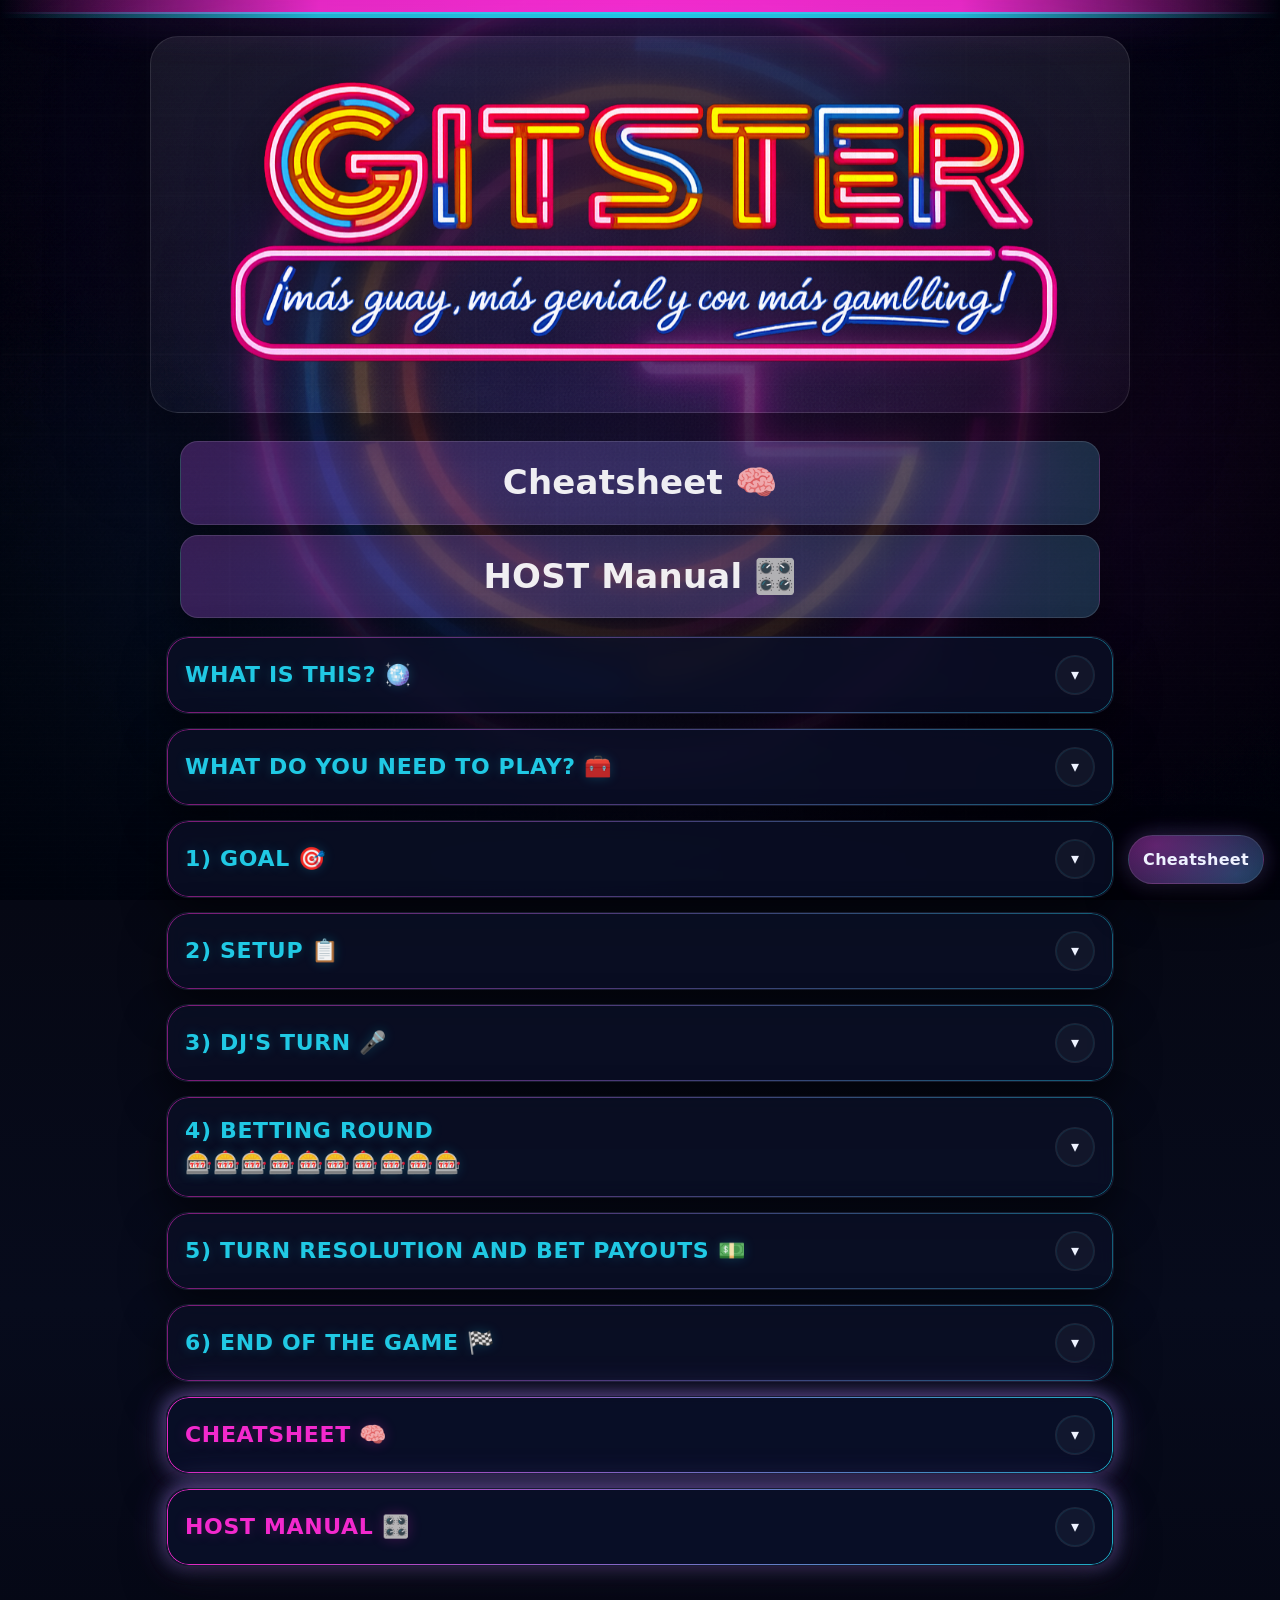
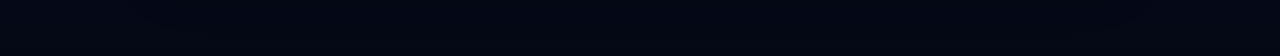
<file: docs/rules/en/index.html>
<!doctype html>
<html lang="en">
<head>
  <meta charset="utf-8" />
  <meta name="viewport" content="width=device-width,initial-scale=1,viewport-fit=cover" />
  <title>GITSTER</title>
  <meta name="color-scheme" content="dark" />
  <meta name="theme-color" content="#060814" />

  <!--
    ASSETS (required)
    Inside `docs/assets/` (at the same level as this `index.html`) put:
      - gitster_bg.png    (background)
      - gitster_hero.png  (hero: <strong>Title</strong> + sub<strong>Title</strong>)

    Note: if your phone caches the old image, change the `?v=1` to `?v=2` in this HTML.
  -->

  <style>
    :root{
      --bg0:#060814;
      --bg1:#070b1c;

      --ink:#eef2ff;
      --muted:#b8c0e6;

      --cyan:#22d3ee;
      --mag:#ff2bd6;

      --vio:#a78bfa;
      --amber:#f59e0b;
      --lime:#a3e635;
      --rose:#fb7185;

      --panel:#0a0f26cc;
      --panel2:#0a102ad9;

      --radius2:22px;
      --shadow: 0 18px 40px rgba(0,0,0,.55);
      --glowC: 0 0 18px rgba(34,211,238,.35), 0 0 42px rgba(34,211,238,.18);
      --glowM: 0 0 18px rgba(255,43,214,.35), 0 0 42px rgba(255,43,214,.18);
      --glowV: 0 0 18px rgba(167,139,250,.33), 0 0 42px rgba(167,139,250,.16);
      --glowA: 0 0 18px rgba(245,158,11,.25), 0 0 42px rgba(245,158,11,.12);
      --glowL: 0 0 18px rgba(163,230,53,.20), 0 0 42px rgba(163,230,53,.10);
      --glowR: 0 0 18px rgba(251,113,133,.25), 0 0 42px rgba(251,113,133,.12);

      --max: 980px;
}

    *{box-sizing:border-box}
    html,body{height:100%}
    html{scroll-behavior:smooth}
    body{
      margin:0;
      color:var(--ink);
      font: 16px/1.45 system-ui, -apple-system, Segoe UI, Roboto, Helvetica, Arial, "Apple Color Emoji","Segoe UI Emoji";
      background: linear-gradient(180deg, var(--bg0), var(--bg1) 45%, #040612 100%);
      overflow-x:hidden;
    }

    /* Fondo (Imagen A) */
    .bg{
      position:fixed;
      inset:0;
      z-index:-3;
      background:
        radial-gradient(1200px 700px at 50% 10%, rgba(124,58,237,.18), transparent 60%),
        radial-gradient(900px 700px at 70% 55%, rgba(255,43,214,.10), transparent 62%),
        radial-gradient(900px 700px at 25% 75%, rgba(34,211,238,.09), transparent 62%),
        url("../assets/gitster_bg.png?v=1");
      background-size: auto, auto, auto, cover;
      background-position: center, center, center, center;
      background-repeat:no-repeat;
      filter: saturate(1.05) contrast(1.02);
      transform: translateZ(0);
    }
    .bg::before{
      content:"";
      position:absolute;
      inset:0;
      pointer-events:none;
      background: linear-gradient(180deg, rgba(2,4,14,.70), rgba(2,4,14,.26) 42%, rgba(2,4,14,.78) 100%);
    }
    .bg::after{
      content:"";
      position:absolute;
      inset:0;
      pointer-events:none;
      opacity:.14;
      background-image:
        linear-gradient(to right, rgba(255,255,255,.08) 1px, transparent 1px),
        linear-gradient(to bottom, rgba(255,255,255,.08) 1px, transparent 1px);
      background-size: 64px 64px;
      mask-image: radial-gradient(900px 600px at 50% 25%, rgba(0,0,0,1), rgba(0,0,0,.35) 55%, rgba(0,0,0,.08) 85%, transparent 100%);
    }

    .scanlines{
      position:fixed;
      inset:0;
      z-index:-2;
      pointer-events:none;
      opacity:.07;
      background: repeating-linear-gradient(
        to bottom,
        rgba(255,255,255,.10) 0px,
        rgba(255,255,255,.10) 1px,
        transparent 2px,
        transparent 6px
      );
      mix-blend-mode: overlay;
    }

    .skip{
      position:absolute; left:-9999px; top:auto; width:1px; height:1px; overflow:hidden;
    }
    .skip:focus{
      left:12px; top:12px; width:auto; height:auto; padding:10px 12px;
      z-index:9999;
      border-radius:12px;
      background:#0b122b;
      border:1px solid rgba(34,211,238,.45);
      box-shadow:var(--glowC);
      color:var(--ink);
      text-decoration:none;
    }
    .sr-only{
      position:absolute !important;
      width:1px; height:1px;
      padding:0; margin:-1px;
      overflow:hidden; clip:rect(0,0,0,0);
      white-space:nowrap; border:0;
    }

    .top-bars{
      position:sticky;
      top:0;
      z-index:20;
      height:14px;
      background: linear-gradient(90deg, transparent, rgba(255,43,214,.9), rgba(255,43,214,.95), rgba(255,43,214,.9), transparent);
      filter: drop-shadow(0 6px 18px rgba(255,43,214,.25));
    }
    .top-bars::after{
      content:"";
      position:absolute;
      left:0; right:0; bottom:-4px;
      height:6px;
      background: linear-gradient(90deg, transparent, rgba(34,211,238,.85), rgba(34,211,238,.95), rgba(34,211,238,.85), transparent);
      filter: drop-shadow(0 6px 16px rgba(34,211,238,.18));
    }

    .wrap{
      max-width: var(--max);
      margin: 0 auto;
      padding: 6px 16px 90px; /* << tighter, pulls the content up to the hero */
    }

        /* HERO (imagen combinada: <strong>Título</strong> + sub<strong>Título</strong>) */
    .hero{
      padding: 22px 0 12px;
    }
    .hero-inner{
      width:min(var(--max), calc(100% - 28px));
      margin:0 auto;
      background: linear-gradient(180deg, rgba(255,255,255,.08), rgba(255,255,255,.03));
      border:1px solid rgba(255,255,255,.10);
      border-radius: 28px;
      box-shadow: 0 24px 90px rgba(0,0,0,.55);
      padding: clamp(14px, 3.2vw, 24px);
      text-align:center;
    }
    .hero-img{
      width: min(860px, 100%);
      height: auto;
      display:block;
      margin: 0 auto;
      filter: drop-shadow(0 18px 34px rgba(0,0,0,.55));
    }

    /* CTA grande a CHEATSHEET */
    .top-cta{
      width:min(var(--max), calc(100% - 28px));
      margin: 10px auto 18px;
      display:grid;
      gap:10px;
    }
    .cheat-cta{
      display:flex;
      align-items:center;
      justify-content:center;
      gap:12px;
      width:100%;
      padding: 16px 18px;
      border-radius: 18px;
      text-decoration:none;
      font-weight: 900;
      font-size: clamp(20px, 5.5vw, 34px);
      letter-spacing:.2px;
      color: rgba(255,255,255,.92);
      background: linear-gradient(90deg, rgba(200,90,255,.26), rgba(90,210,255,.20));
      border: 1px solid rgba(255,255,255,.12);
      box-shadow: 0 16px 40px rgba(0,0,0,.45);
      -webkit-tap-highlight-color: transparent;
    }
    .cheat-cta:active{transform: translateY(1px)}
    .cheat-cta:focus-visible{outline:3px solid rgba(90,210,255,.55); outline-offset:3px}


    .accordion{
      display:grid;
      gap: 14px;
      margin-top: 10px; /* << pegado al hero */
    }

    details.panel{
      border-radius: var(--radius2);
      background: var(--panel);
      border: 1px solid rgba(255,255,255,.06);
      box-shadow: var(--shadow);
      overflow:hidden;
      position:relative;
      backdrop-filter: blur(10px);
      -webkit-backdrop-filter: blur(10px);
    }

    details.panel::before{ content:none; }
    @supports ((-webkit-mask-composite: xor) or (mask-composite: exclude)) {
      details.panel::before{
        content:"";
        position:absolute;
        inset:0;
        pointer-events:none;
        border-radius: inherit;
        padding: 1px;
        background: linear-gradient(90deg, rgba(255,43,214,.75), rgba(34,211,238,.65));
        -webkit-mask: linear-gradient(#000 0 0) content-box, linear-gradient(#000 0 0);
        -webkit-mask-composite: xor;
        mask-composite: exclude;
        opacity:.65;
      }
    }

    details.panel.featured{
      box-shadow: var(--shadow), var(--glowM), var(--glowC);
      background: var(--panel2);
    }
    @supports ((-webkit-mask-composite: xor) or (mask-composite: exclude)) {
      details.panel.featured::before{
        opacity:.95;
        background: linear-gradient(90deg, rgba(255,43,214,.95), rgba(34,211,238,.85));
      }
    }

    summary{
      list-style:none;
      cursor:pointer;
      padding: 18px 18px;
      user-select:none;
      display:flex;
      align-items:center;
      gap:12px;
      position:relative;
      outline:none;
      -webkit-tap-highlight-color: transparent;
    }
    summary::-webkit-details-marker{display:none}

    .sum-title{
      font-weight: 900;
      letter-spacing: .03em;
      font-size: clamp(18px, 2.2vw, 22px);
    }
    .sum-title .kicker{
      color: rgba(34,211,238,.95);
      text-shadow: 0 0 12px rgba(34,211,238,.22);
    }
    details.featured .sum-title .kicker{
      color: rgba(255,43,214,.95);
      text-shadow: 0 0 14px rgba(255,43,214,.22);
    }

    .caret{
      margin-left:auto;
      width: 40px;
      height: 40px;
      border-radius: 999px;
      display:grid;
      place-items:center;
      background: rgba(255,255,255,.04);
      border: 1px solid rgba(255,255,255,.06);
      box-shadow: inset 0 0 0 1px rgba(34,211,238,.10);
      transition: transform .25s ease, box-shadow .25s ease;
      flex: 0 0 auto;
    }
    details.is-open .caret{
      transform: rotate(180deg);
      box-shadow: inset 0 0 0 1px rgba(255,43,214,.18), 0 0 18px rgba(34,211,238,.18);
    }

    summary:focus-visible{
      box-shadow: 0 0 0 3px rgba(34,211,238,.35), 0 0 0 1px rgba(34,211,238,.55) inset;
      border-radius: 16px;
    }

    /* Contenido con acordeón controlado por JS (robusto en iPhone/WebViews) */
    .panel__content{
      padding: 0 18px;
      color: rgba(238,242,255,.96);
      overflow:hidden;
      max-height: 0px;
      transition: max-height .28s ease;
    }
    details.is-open .panel__content{
      padding-bottom: 18px;
    }

    .panel__content p{margin: 10px 0}
    .panel__content ul{margin: 10px 0 0; padding-left: 20px}
    .panel__content li{margin: 6px 0}
    .panel__content strong{color: #ffffff}

    .lead{color: rgba(238,242,255,.94); margin-top: 8px;}
    .mono{font-variant-numeric: tabular-nums}
    .muted{color: var(--muted)}

    /* Pill-shaped badges (for labels like TIE, CAP, etc.) */
    .tag{
      display:inline-flex;
      align-items:center;
      gap:6px;
      padding: 2px 10px;
      border-radius: 999px;
      font-weight: 900;
      letter-spacing: .03em;
      text-transform: uppercase;
      font-size: 12px;
      line-height: 1.6;
      color: rgba(255,255,255,.92);
      background: rgba(255,255,255,.06);
      border: 1px solid rgba(255,255,255,.12);
      box-shadow: inset 0 0 0 1px rgba(34,211,238,.10);
      white-space: nowrap;
    }
    .tag.mag{
      border-color: rgba(255,43,214,.40);
      box-shadow: inset 0 0 0 1px rgba(255,43,214,.16);
    }

    .callout{
      margin: 14px 0 10px;
      padding: 14px 14px;
      border-radius: 16px;
      background: rgba(8,12,32,.55);
      border: 2px solid rgba(34,211,238,.60);
      box-shadow: var(--glowC);
    }
    .callout.mag{ border-color: rgba(255,43,214,.70); box-shadow: var(--glowM); }
    .callout.violet{ border-color: rgba(167,139,250,.75); box-shadow: var(--glowV); }
    .callout.amber{ border-color: rgba(245,158,11,.70); box-shadow: var(--glowA); }
    .callout.lime{ border-color: rgba(163,230,53,.70); box-shadow: var(--glowL); }
    .callout.rose{ border-color: rgba(251,113,133,.75); box-shadow: var(--glowR); }
    .callout h4{
      margin:0 0 6px;
      letter-spacing:.02em;
    }

    /* FAQ: question a bit bigger, but smaller than section <strong>Title</strong> */
    .faq h4{
      font-size: 18px;
      font-weight: 900;
    }

    .big-reminder{
      margin: 16px 0 6px;
      text-align:center;
      font-weight: 1000;
      letter-spacing:.06em;
      text-transform: uppercase;
      font-size: clamp(20px, 2.8vw, 28px);
      background: linear-gradient(90deg, rgba(255,43,214,.95), rgba(34,211,238,.95));
      -webkit-background-clip:text;
      background-clip:text;
      color:transparent;
      text-shadow: 0 0 18px rgba(255,43,214,.20), 0 0 22px rgba(34,211,238,.16);
      padding: 6px 0 0;
    }

    .fab{
      position:fixed;
      right: 16px;
      bottom: 16px;
      z-index: 50;
      border-radius: 999px;
      border: 1px solid rgba(255,255,255,.10);
      background:
        radial-gradient(220px 140px at 20% 20%, rgba(255,43,214,.35), transparent 65%),
        radial-gradient(220px 140px at 80% 80%, rgba(34,211,238,.28), transparent 65%),
        rgba(10,16,42,.80);
      color: var(--ink);
      padding: 12px 14px;
      font-weight: 900;
      letter-spacing:.02em;
      cursor:pointer;
      box-shadow: var(--shadow), 0 0 22px rgba(255,43,214,.20), 0 0 22px rgba(34,211,238,.16);
      backdrop-filter: blur(8px);
      -webkit-backdrop-filter: blur(8px);
      text-decoration:none;
      display:inline-flex;
      align-items:center;
      gap:10px;
      -webkit-tap-highlight-color: transparent;
    }
    .fab:focus-visible{
      outline: none;
      box-shadow: var(--shadow), 0 0 0 3px rgba(34,211,238,.35), 0 0 0 1px rgba(34,211,238,.55) inset;
    }

    @media (prefers-reduced-motion: reduce){
      html{scroll-behavior:auto}
      .caret, .fab, .panel__content{transition:none !important}
    }
    .subtle{opacity:.78; font-size:.95em;}
  /* Spacing for action bullets in TURNO DEL DJ */
  #sec-3 .content-inner ul{margin:0 0 .85rem 0;}
  #sec-3 .content-inner ul li{margin:.85rem 0;}
</style>
</head>

<body>
  <div class="bg" aria-hidden="true"></div>
  <div class="scanlines" aria-hidden="true"></div>

  <a class="skip" href="#contenido">Skip to content</a>
  <div class="top-bars" aria-hidden="true"></div>

  <header class="hero">
  <div class="hero-inner">
    <h1 class="sr-only">GITSTER — cooler, groovier, and with way more gambling!</h1>
    <img class="hero-img" src="../assets/gitster_hero.png?v=1" alt="GITSTER — cooler, groovier, and with way more gambling!" loading="eager" decoding="async" />
  </div>
</header>

  <main id="contenido" class="wrap">

  <div class="top-cta">
    <a class="cheat-cta" href="#cheatsheet" aria-label="Go to the Cheatsheet">Cheatsheet <span aria-hidden="true">🧠</span></a>
    <a class="cheat-cta" href="#host" aria-label="Go to the HOST Manual">HOST Manual <span aria-hidden="true">🎛️</span></a>
  </div>

    <section class="accordion" aria-label="GITSTER rules (accordions)">

      

      <details class="panel" id="que-es">
        <summary aria-label="Open section WHAT IS THIS?">
          <span class="sum-title"><span class="kicker">WHAT IS THIS? 🪩</span></span>
          <span class="caret" aria-hidden="true">▾</span>
        </summary>
        <div class="panel__content">
          <div class="content-inner">
            <p class="lead">
              <strong>GITSTER</strong> is a game built on your own music and your friends' 🪩<br/>
              The goal is to place every song in the right spot of your timeline (<strong>Timeline</strong>) ⌛<br/>
              What matters most is knowing <strong>which era</strong> the songs are from, but knowing their
              <strong>Titles</strong> and <strong>Artists</strong> earns you the <strong>chips</strong> you bet against the other players with 🪙
            </p>
          </div>
        </div>
      </details>

      <details class="panel" id="necesitas">
        <summary aria-label="Open section WHAT DO YOU NEED TO PLAY?">
          <span class="sum-title"><span class="kicker">WHAT DO YOU NEED TO PLAY? 🧰</span></span>
          <span class="caret" aria-hidden="true">▾</span>
        </summary>
        <div class="panel__content">
          <div class="content-inner">
            <ul>
              <li><strong>The GITSTER app</strong> on every player's phone 📱<br/><span class="muted">One phone acts as the <strong>HOST</strong> (plays the music and referees) and the rest are the other players' <strong>controllers</strong></span></li>
              <li><strong>Spotify Premium</strong> on the HOST's phone 🎧</li>
              <li><strong>One Spotify playlist per player</strong> <span class="muted">(that's where the songs come from)</span> 🎶</li>
              <li><strong>A speaker</strong> (optional but recommended) 🔊</li>
            </ul>
          </div>
        </div>
      </details>

      <details class="panel" id="sec-1">
        <summary aria-label="Open section 1) GOAL">
          <span class="sum-title"><span class="kicker">1) GOAL 🎯</span></span>
          <span class="caret" aria-hidden="true">▾</span>
        </summary>
        <div class="panel__content">
          <div class="content-inner">
            <p>Build your timeline (<strong>Timeline</strong>) by placing songs (<strong>records</strong>) in <strong>CHRONOLOGICAL ORDER</strong> (before/after) ⌛</p>
            <p>The winner is the first to reach <strong>6 records</strong> —<strong>8</strong> if there are three of you or fewer— with a <strong>2-record lead</strong> over the runner-up <span class="muted">(and if nobody pulls ahead, at 8 or 10 respectively the winner is decided in a GRAND FINAL)</span> 🏁</p>
            <p class="muted">(The <strong>Exact Year</strong> is <strong>NOT</strong> needed to place a record; it only earns you <strong>chips when betting</strong>)</p>
          </div>
        </div>
      </details>

      <details class="panel" id="sec-2">
        <summary aria-label="Open section 2) SETUP">
          <span class="sum-title"><span class="kicker">2) SETUP 📋</span></span>
          <span class="caret" aria-hidden="true">▾</span>
        </summary>
        <div class="panel__content">
          <div class="content-inner">
            <ul>
              <li>The HOST opens the <strong>room</strong> and everybody else joins from their phone 🛜<br/>
                Each of you types <strong>your nickname</strong> and picks <strong>your playlist</strong> from the list 📝<br/>
                You can play in teams: several playlists under the <strong>SAME nickname</strong> = <strong>a single team</strong> that pools them all 🤝</li>
              <li>The app throws every playlist into <strong>one big bag</strong> of songs and deals
                <strong>1 starting record</strong> to each Timeline 💿
                and <strong>3 betting chips</strong> to each player 🪙🪙🪙</li>
            </ul>
          </div>
        </div>
      </details>

      <details class="panel" id="sec-3">
        <summary aria-label="Open section 3) DJ'S TURN">
          <span class="sum-title"><span class="kicker">3) DJ'S TURN 🎤</span></span>
          <span class="caret" aria-hidden="true">▾</span>
        </summary>
        <div class="panel__content">
          <div class="content-inner">
            <p>The app deals the DJ a record and they decide what to do:</p>

            <ul>
              <li><strong>&nbsp;PLAY IT STRAIGHT</strong> 🎵<br/>Listen to the song, <strong>drag the record</strong> into its slot on the Timeline 🕒<br/>and try to guess the <strong>Title</strong> and <strong>Artist(s)</strong> 🎵🎤</li>
            </ul>

            <div class="callout lime" role="note" aria-label="Note THE DJ BETS FOR FREE">
              <p><strong style="color: rgba(163,230,53,.95)">THE DJ BETS FOR FREE</strong> – Guessing Title and Artist <strong>costs the DJ no chips at all</strong>: they can only win 🤑<br/>They say them <strong>out loud</strong> right after placing the record, before the betting opens <span class="muted">(the app nudges them so they don't forget) 🎤</span></p>
            </div>

            <div class="callout violet" role="note" aria-label="Note KEEP IT MOVING">
              <p><strong style="color: rgba(167,139,250,.95)">KEEP IT MOVING</strong> – You are ADVISED to listen <strong>UP TO THE CHORUS</strong> (chorus included), but <strong>NOT</strong> to the whole song ⏱️</p>
            </div>

            <ul>
              <li><strong>&nbsp;REMIX</strong> 🎲<br/>The DJ pays chips to <strong>discard</strong> the record and have the app deal another 🤞</li>
              <p>Cost per turn (cumulative):<br/>the first remix of the turn costs<br/><strong>1 chip</strong>, the second <strong>2</strong>, the third <strong>3</strong>;<br/>and so on 📈</p>
            </ul>

            <div class="callout mag" role="note" aria-label="Note FORCE A REMIX">
              <p><strong style="color: rgba(255,43,214,.95)">FORCE A REMIX</strong> – While the song is playing (and <strong>before</strong> the DJ confirms the placement), any player can pay <strong>3 chips</strong> to force a <strong>REMIX</strong> on them 😈</p>
            </div>

            <ul>
              <li><strong>&nbsp;BUY THE RECORD</strong> 💸<br/>By paying <strong>5 chips</strong>, the DJ skips the turn and the record is placed automatically in its right slot on the Timeline 🧐</li>
              <p>That turn there will be <strong>NO</strong><br/><strong>BETTING ROUND</strong> 🚫<br/><span class="muted">and the DJ won't earn anything for Title or Artist either</span></p>
            </ul>

            <div class="callout" role="note" aria-label="Note LAW OF ADVANTAGE">
              <p><strong style="color: rgba(34,211,238,.95)">LAW OF ADVANTAGE I</strong> – Whoever has the most records <strong>CANNOT BUY</strong> unless <strong>ALL</strong> of you are tied; they can still <strong>REMIX</strong> ⚖️</p>
              <p>And nobody, however they are doing, may <strong>buy the record that wins them the game</strong>: that one has to be played for 🚫</p>
            </div>

            <div class="callout mag" role="note" aria-label="Note STEAL THE RECORD">
              <p><strong style="color: rgba(255,43,214,.95)">STEAL THE RECORD</strong> 🦹 – While the song is playing (and <strong>before</strong> the listening closes), any player who does NOT hold the record can pay <strong>9 chips</strong> to <strong>take it off the DJ</strong> and chance placing it <strong>on THEIR own Timeline</strong></p>
              <ul>
                <li>The thief <strong>cannot</strong> be forced to REMIX, but the record <strong>can be stolen back</strong> before they lock their placement (stealing can be chained) 🔁</li>
                <li>The <strong>robbed DJ does NOT lose their guessing turn</strong>: they can still earn chips for guessing <strong>Title</strong> and <strong>Artist</strong> even after being robbed 😤</li>
              </ul>
            </div>

            <p><strong>DJ'S TIP</strong>: every time it's your turn to DJ and you have <strong>fewer than 3 chips</strong>, we hand you an extra one <del>for passing Go</del></p>
          </div>
        </div>
      </details>

      <details class="panel" id="sec-4">
        <summary aria-label="Open section 4) BETTING ROUND">
          <span class="sum-title"><span class="kicker">4) BETTING ROUND<br/>🎰🎰🎰🎰🎰🎰🎰🎰🎰🎰</span></span>
          <span class="caret" aria-hidden="true">▾</span>
        </summary>
        <div class="panel__content">
          <div class="content-inner">
            <p>As soon as the DJ places their record, the HOST opens the betting, so stay sharp and get your <strong>reflexes</strong> ready! 🏁</p>

            <p>You can bet on one or on any number of these categories:</p>
            <ul>
              <li><strong>Chronological Order</strong> 🕒<br/>Costs <strong>2 chips</strong> and it means betting that the DJ <strong>GOT IT WRONG</strong> when placing the record on their Timeline: <strong>YOU</strong> get to pick the slot you think is right</li>
              <li><strong>Title</strong> 🎵<br/>You stake one chip (<strong>double or nothing</strong>) on knowing the song's title</li>
              <li><strong>Artist(s)</strong> 🎤<br/>Same for the song's artist, except that if you know a <strong>featuring</strong> you can win <strong>2 chips</strong> (triple or nothing baby). Mind you: if you go for the featured artists and miss even one, you lose the chip you staked</li>
              <li><strong>Album</strong> 💿<br/>You stake one chip (<strong>double or nothing</strong>) on knowing the song's album</li>
              <li><strong>Year</strong> 📆<br/>You stake one chip (<strong>triple or nothing</strong>) on knowing the song's exact year</li>
              <li>You can also <strong>PASS</strong> and bet on nothing 🤷‍♀️</li>
            </ul>
            <p>Obviously, every bet has to be different from whatever the DJ said or whatever a player who bet before you said</p>
            <p>You can <strong>change your mind</strong> while the betting round is still open by tapping again the button of the bet you regret 🔄</p>

            <div class="callout violet" role="note" aria-label="Note BETTING ORDER">
              <p><strong style="color: rgba(167,139,250,.95)">BETTING ORDER</strong> – Several players can bet on the <strong>same category</strong> and they get their shot at guessing <strong>in the order they tapped</strong> the betting button, so speed is everything! 🏁</p>
              <p>If somebody takes the bet off you because they guessed first <span class="muted">(as in: «aw, I was about to say that title»)</span>, the HOST will <strong>give you your chip back</strong>. What costs you is <strong>getting it wrong</strong>, not <strong>betting</strong> ☝️😌</p>
            </div>

            <div class="callout rose" role="note" aria-label="Note CHIP LIMIT">
              <p><strong style="color: rgba(251,113,133,.95)">CHIP LIMIT</strong> – <strong>YOU&nbsp;CANNOT&nbsp;HOLD MORE THAN 10 CHIPS!</strong> ⚠️<br/>
                <span class="muted">Once you hit the cap, the app warns you: «😱 CAP 10/10 · any chips you were about to win are LOST 😤 · Force a remix, steal or buy records! 🔥»</span></p>
            </div>

            <div class="callout" role="note" aria-label="Note LAW OF ADVANTAGE II, now it is personal">
              <p><strong style="color: rgba(34,211,238,.95)">LAW OF ADVANTAGE II, now it's personal</strong> – Whoever is in the lead (has the most records) <strong>CANNOT BET ON CHRONOLOGICAL ORDER EITHER</strong>, unless all of you are tied ⚖️</p>
            </div>

          </div>
        </div>
      </details>

      <details class="panel" id="sec-5">
        <summary aria-label="Open section 5) TURN RESOLUTION AND BET PAYOUTS">
          <span class="sum-title"><span class="kicker">5) TURN RESOLUTION AND BET PAYOUTS 💵</span></span>
          <span class="caret" aria-hidden="true">▾</span>
        </summary>
        <div class="panel__content">
          <div class="content-inner">
            <p>Once everybody has called out their bets, the HOST reveals the record:</p>
            <ul>
              <li>If the DJ (or the thief) placed it right on the Timeline, they keep it 👍</li>
              <li>Otherwise it is discarded, <strong>unless</strong> somebody bet on <strong>Chronological Order</strong> and got it right, in which case they place it on their own Timeline 🎉</li>
            </ul>

            <p>The app then hands out the chips (starting with the DJ):</p>

            <ul>
              <li>For the DJ, <strong>as long as they placed the record right on their Timeline</strong> (otherwise they earn NOTHING):
                <ul>
                  <li><strong>Title</strong>: <strong>+1</strong> 🙂</li>
                  <li>Lead <strong>Artist</strong>: <strong>+1</strong> · <strong>Featuring</strong>: <strong>+2</strong> 😊</li>
                </ul>
              </li>
              <li>For everybody else (bets against the house):
                <ul>
                  <li><strong>Chronological Order</strong>: if the DJ gets it wrong and you placed it right, <strong>you take the record</strong> 🎉; if you both get it right, <strong>PLATINUM RECORD</strong> (see below) 💿; in any other case you lose your <strong>2 chips</strong> and take nothing ☠️</li>
                  <li><strong>Title</strong>: <strong>+1</strong> 🙂</li>
                  <li><strong>Artist</strong>: lead <strong>+1</strong> · Featuring <strong>+2</strong> 😊</li>
                  <li><strong>Album</strong>: <strong>+1</strong> 🙂</li>
                  <li><strong>Exact Year</strong>: <strong>+2</strong> 🤩🥳</li>
                  <li>If you got your Title/Artist/Album/Year bet wrong, your chip is gone (<strong>-1</strong>) 😭</li>
                  <li>If you <strong>never got to answer</strong> because somebody ahead of you got it right, <strong>you get your chip back</strong> and break even (<strong>0</strong>) 😐</li>
                  <li>If you passed (you did not bet), you are a chicken and you break even 💩</li>
                </ul>
              </li>
            </ul>

            <div class="callout rose" role="note" aria-label="Note TITLE-ITIS">
              <p><strong style="color: rgba(251,113,133,.95)">TITLE-ITIS</strong> – For a <strong>Title</strong> bet to count, you have to say it <strong>(almost) PERFECTLY</strong>, articles, little words and all ☝️🤓<br/>The only thing you are allowed to skip are the "subtitles" in brackets<br/>E.g.: for <strong>Blue (Da Ba Dee)</strong>, by Eiffel 65, <strong>"Blue"</strong> will do <span class="muted">(but who on earth says just "Blue" for Blue (Da Ba Dee)?!)</span></p>
            </div>

            <div class="callout rose" role="note" aria-label="Note LEAD ARTIST OR FEAT">
              <p><strong style="color: rgba(251,113,133,.95)">LEAD ARTIST OR FEAT?</strong> – Getting the <strong>lead</strong> right pays <strong>+1</strong>; getting a <strong>feat</strong> or guest right pays <strong>+2</strong> 🙈🙉🙊<br/><strong>The artist is ONE single bet</strong>: if you go for the featured names and miss one, <strong>YOU LOSE YOUR CHIP</strong> — you do not even get the +1 for the lead you had right ☠️<br/><span class="muted">Goes for the DJ and for the bettors alike: whoever wades into the feats, wades in all the way</span></p>
            </div>

            <div class="callout lime" role="note" aria-label="Note PLATINUM RECORD">
              <p><strong style="color: rgba(163,230,53,.95)">PLATINUM RECORD 💿</strong> (you both got it right)</p>
              <p>If the song's year <strong>TIES</strong> with one already on the Timeline, there are <strong>TWO valid slots</strong> (right before and right after that year) 🤯</p>
              <p><span class="muted">E.g.: the Timeline reads …2016, <strong>2019</strong>, 2026… and a song from <strong>2019</strong> comes up: between 2016 and 2019 works, and so does between 2019 and 2026</span></p>
              <p>If the DJ (or the thief) placed it in one and you bet <strong>Chronological Order</strong> on the other, <strong>nobody got it wrong</strong>: the record <strong>goes onto both Timelines</strong> 💥</p>
              <ul>
                <li>The DJ (or the thief) <strong>keeps their record</strong> 👍</li>
                <li>You place <strong>a copy</strong> on your own Timeline 🎉</li>
                <li>You <strong>pay for the copy with your bet</strong>: your <strong>2 chips</strong> stay on the table 🪙</li>
              </ul>
            </div>

            <div class="big-reminder">REMEMBER THE 10-CHIP CAP!</div>
          </div>
        </div>
      </details>

      <details class="panel" id="sec-6">
        <summary aria-label="Open section 6) END OF THE GAME">
          <span class="sum-title"><span class="kicker">6) END OF THE GAME 🏁</span></span>
          <span class="caret" aria-hidden="true">▾</span>
        </summary>
        <div class="panel__content">
          <div class="content-inner">            
            <p>At the end of every <strong>ROUND</strong> <span class="muted">(when the turn comes back to whoever opened the game and every DJ has spun the same number of times ↩️)</span>, the app checks who has won:</p>
            <ul>
              <li>With <strong>6 records or more</strong> —<strong>8</strong> if there are three of you or fewer— and a <strong>lead of ≥ 2</strong> over the runner-up, it's won right there <span class="muted">(6–4, 7–5…)</span> 🎾</li>
              <li>If that lead isn't there, <strong>another round</strong> 🔁</li>
              <li>As soon as somebody reaches <strong>8 records</strong> —<strong>10</strong> if there are three of you or fewer—, that is the <strong>last normal round</strong>: what comes next is the GRAND FINAL 🪩</li>
            </ul>

            <div class="callout amber" role="note" aria-label="Note GRAND FINAL">
              <p><strong style="color: rgba(245,158,11,.95)">GRAND FINAL</strong> – Everybody <strong>on the winning line</strong> qualifies —<strong>6</strong> records, or <strong>8</strong> if there are three of you or fewer— 🪩<br/>
              <strong>5 songs</strong> come up with their title and artist, <strong>without playing</strong>, and you get <strong>50 seconds</strong> to order them by year on your phone ⏱️<br/>
              <span class="muted">The winner is whoever gets the most <strong>pairings</strong> right (out of the 10 possible) and, if you tie, whoever locked it in first</span><br/>
              <strong>The grand final outranks the records</strong>: whoever wins it, wins the game 👑</p>
            </div>
          </div>
        </div>
      </details>

<details id="cheatsheet" class="panel featured">
        <summary aria-label="Open section CHEATSHEET">
          <span class="sum-title"><span class="kicker">CHEATSHEET 🧠</span></span>
          <span class="caret" aria-hidden="true">▾</span>
        </summary>
        <div class="panel__content">
          <div class="content-inner">
            <ul>
  <li>Starting chips: <span class="mono">3</span> 🪙🪙🪙</li>
  <li>Extra pay: <span class="mono">+1</span> chip every time it's your turn to DJ, if you get there with fewer than <span class="mono">3</span> 🪙</li>
  <li>Chip cap: <span class="mono">10</span> ⚠️</li>
  <li><strong>Remix</strong>: 1st costs <span class="mono">1</span>, 2nd costs <span class="mono">2</span>, 3rd costs <span class="mono">3</span>… (within the same turn) 🎲</li>
  <li><strong>Buy the record</strong>: costs <span class="mono">5</span> chips <strong>AND ONLY IF YOU ARE NOT IN THE LEAD</strong> 💸<br/><span class="muted">No betting that turn and the DJ earns nothing for Title/Artist</span></li>
  <li><strong>FORCE A REMIX</strong> (mess with the DJ): while the song plays (before they confirm the placement), pay <span class="mono">3</span> chips to force a <strong>REMIX</strong> on them 😈</li>
  <li><strong>STEAL THE RECORD</strong>: while the song plays (before the listening closes), pay <span class="mono">9</span> chips to take the song off the DJ and place it on <strong>YOUR</strong> Timeline 🦹</li>
  <li>The DJ guesses Title/Artist <strong>FOR FREE</strong>: they can only win 🤑</li>
  <li>Betting is a <strong>RACE</strong>: bet on whatever you like, and the order you tap is the order you answer in 🏁<br/><span class="muted">Title/Artist/Album: <span class="mono">1</span> chip, pays <span class="mono">+1</span> · Exact Year: <span class="mono">1</span> chip, pays <span class="mono">+2</span> (getting it wrong costs <span class="mono">-1</span>) · Chronological Order: <span class="mono">2</span> chips (betting that the DJ GETS IT WRONG). If the one ahead of you gets it right, you neither answer nor pay · if you are in the lead or tied at the top, you CANNOT BET on Chronological Order</span> ⚖️</li>
  <li>If you miss (at least) one artist, you lose the <strong>Artist(s)</strong> bet ☠️</li>
  <li><strong>PLATINUM RECORD</strong>: if the year ties and you both get the two valid slots right, the record is doubled 💿💿</li>
  <li>You win with <span class="mono">6</span>+ records and a <strong>lead of ≥ 2</strong>, checked <strong>at the end of every ROUND</strong> (a full lap) ↩️<br/><span class="muted">With <strong>three players or fewer</strong> the line rises to <span class="mono">8</span>. Once somebody hits <span class="mono">8</span> (or <span class="mono">10</span>), that round is the last one: it is settled by the <strong>GRAND FINAL</strong> between everybody on the line (≥ 6 or ≥ 8 respectively) 🪩</span></li>
</ul>
          </div>
        </div>
      </details>


      <details id="host" class="panel featured">
        <summary aria-label="Open section HOST MANUAL">
          <span class="sum-title"><span class="kicker">HOST MANUAL 🎛️</span></span>
          <span class="caret" aria-hidden="true">▾</span>
        </summary>
        <div class="panel__content">
          <div class="content-inner">
            <p>The HOST does more than play the music: <strong>they are the referee</strong>. This is what only they can and must do 🫡</p>

            <ul>
              <li><strong>The music is driven by the DJ from their own phone</strong> 🎧<br/>Play, pause, <strong>⏮ Replay</strong> and <strong>+10s</strong> show up on the DJ's controller, but they play out of the HOST's phone — so if you have a speaker, that is the one to connect 🔊</li>
              <li><strong>⭐ There is a button</strong> that takes any player to that song in their own Spotify, in case they want to add it to their playlist 🎧 When somebody opens the song in Spotify from their phone, their name shows up <strong>in amber</strong> next to the Spotify logo on the HOST's screen, for as long as that song keeps playing. Since they have seen the title and the artist, <strong>they should not collect on any bet that round</strong>. The app does not stop them, it only tells on them — the one who has to referee it is the HOST</li>
              <li><strong>🔒 Close the betting</strong> once everybody has bet or passed</li>
              <li><strong>👀 Keep an ear on the bets</strong> – When the DJ has to guess Title and Artist, and when the players have to call out their bets <span class="muted">(the app prompts at each of those moments)</span>, the HOST has to pay attention to know who gets paid and not to reveal the record too early. You ask <strong>one at a time and in the order the app sets</strong></li>
              <li><strong>🎞️ Reveal the record</strong> once every bet has been called out, <strong>NOT BEFORE</strong></li>
            </ul>

            <div class="callout violet" role="note" aria-label="Note THE BET PAYOUT BUTTONS">
              <p><strong style="color: rgba(167,139,250,.95)">THE BET PAYOUT BUTTONS</strong> – The reveal has <strong>two pages</strong>, flipped with the ← → arrows 💰</p>
              <p><strong>Page 1, the DJ.</strong> <strong>Title</strong>: ✗ or <strong>✓ (+1 🪙)</strong>. <strong>Artist</strong>: tap to cycle ✗ → <strong>✓ Lead (+1 🪙)</strong> → <strong>✓ Featuring (+2 🪙)</strong></p>
              <p><strong>Page 2, the bettors</strong>, grouped by category and numbered by queue order. Each button cycles:</p>
              <ul>
                <li><strong>0 🪙</strong> – never got to answer because somebody ahead got it right: neither paid nor charged <span class="muted">(chip comes back)</span></li>
                <li><strong>✗ -1 🪙</strong> – answered and got it wrong: chip is gone</li>
                <li><strong>✓ +1 🪙</strong> – got it right, collects 1 chip</li>
                <li><strong>✓ +2 🪙</strong> – on Artist <span class="muted">(if they got the Featuring AND THE LEAD ARTIST right)</span> and on Exact Year</li>
              </ul>
              <p><span class="muted">Green pays out, red charges, dimmed hands the chip back</span> 🚦</p>
            </div>

            <div class="callout lime" role="note" aria-label="Note FIXING THE YEAR">
              <p><strong style="color: rgba(163,230,53,.95)">FIXING THE YEAR</strong> ✏️ – The reveal has a field reading <strong>«Year (fix it if it's wrong)»</strong>. Spotify gets reissues and compilations wrong all the time, and <strong>curating the years is the HOST's job</strong> 🧐</p>
              <p>Whatever you type there <strong>overrides what Spotify says</strong>, both for the round being played and for later games</p>
            </div>

            <ul>
              <li><strong>Resolve turn</strong> pays out everything you marked and <strong>Next turn ▶</strong> moves on to the next DJ</li>
              <li><strong>⬅ Back (fix the bets)</strong> undoes the resolution if you judged something wrong, <strong>as long as you have not moved on</strong> ↩️</li>
              <li><strong>🔄 Restart</strong> throws the whole turn away and sends the DJ back to their decision with a fresh song <span class="muted">(for when a turn really goes off the rails)</span></li>
            </ul>

            <div class="big-reminder">Remember: with great power comes great responsibility</div>
          </div>
        </div>
      </details>

    </section>
  </main>

  <a class="fab" id="cheatsheetFab" href="#cheatsheet" aria-label="Go to CHEATSHEET">Cheatsheet</a>

  <script>
(() => {
  const panels = Array.from(document.querySelectorAll('details.panel'));
  const DURATION = 280; // must match the CSS (transition)

  const prefersReducedMotion = window.matchMedia && window.matchMedia('(prefers-reduced-motion: reduce)').matches;
  const smoothBehavior = prefersReducedMotion ? 'auto' : 'smooth';

  function getContent(d){
    return d.querySelector('.panel__content');
  }

  function setExpanded(d, expanded){
    const content = getContent(d);
    if (!content) {
      d.open = expanded;
      d.classList.toggle('is-open', expanded);
      return;
    }

    if (expanded) {
      d.open = true;
      d.classList.add('is-open');
      // animación: 0 -> scrollHeight
      content.style.maxHeight = content.scrollHeight + 'px';
    } else {
      // animación: scrollHeight -> 0
      d.classList.remove('is-open');
      content.style.maxHeight = content.scrollHeight + 'px';
      requestAnimationFrame(() => {
        content.style.maxHeight = '0px';
      });
      window.setTimeout(() => {
        d.open = false;
      }, prefersReducedMotion ? 0 : DURATION);
    }
  }

  function closeOthers(current){
    panels.forEach(p => {
      if (p !== current && p.open) setExpanded(p, false);
    });
  }

  // Init + click override (for animation + "only one open" mode)
  panels.forEach(d => {
    const summary = d.querySelector('summary');
    const content = getContent(d);

    // estado inicial
    d.classList.toggle('is-open', d.open);
    if (content) content.style.maxHeight = d.open ? (content.scrollHeight + 'px') : '0px';

    summary?.addEventListener('click', (e) => {
      e.preventDefault();
      const willOpen = !d.open;
      if (willOpen) closeOthers(d);
      setExpanded(d, willOpen);
    });
  });

  // Recompute heights on rotate / resize
  window.addEventListener('resize', () => {
    panels.forEach(d => {
      if (!d.open) return;
      const content = getContent(d);
      if (content) content.style.maxHeight = content.scrollHeight + 'px';
    });
  });

  // Jump + open a panel by its id (the big buttons on top and the FAB)
  const JUMPS = ['cheatsheet', 'host'];

  function openPanel(id){
    const panel = document.getElementById(id);
    if (!panel) return;
    closeOthers(panel);
    setExpanded(panel, true);
    panel.scrollIntoView({ behavior: smoothBehavior, block: 'start' });
    history.replaceState(null, '', '#' + id);
  }

  JUMPS.forEach(id => {
    document.querySelectorAll('a[href="#' + id + '"]').forEach(a => {
      a.addEventListener('click', (e) => {
        e.preventDefault();
        openPanel(id);
      });
    });
  });

  // If you land with the hash already set, open it
  const landing = location.hash.slice(1);
  if (JUMPS.includes(landing)) {
    // let it paint 1 frame before computing scrollHeight
    requestAnimationFrame(() => openPanel(landing));
  }
})();
</script>
</body>
</html>
</file>
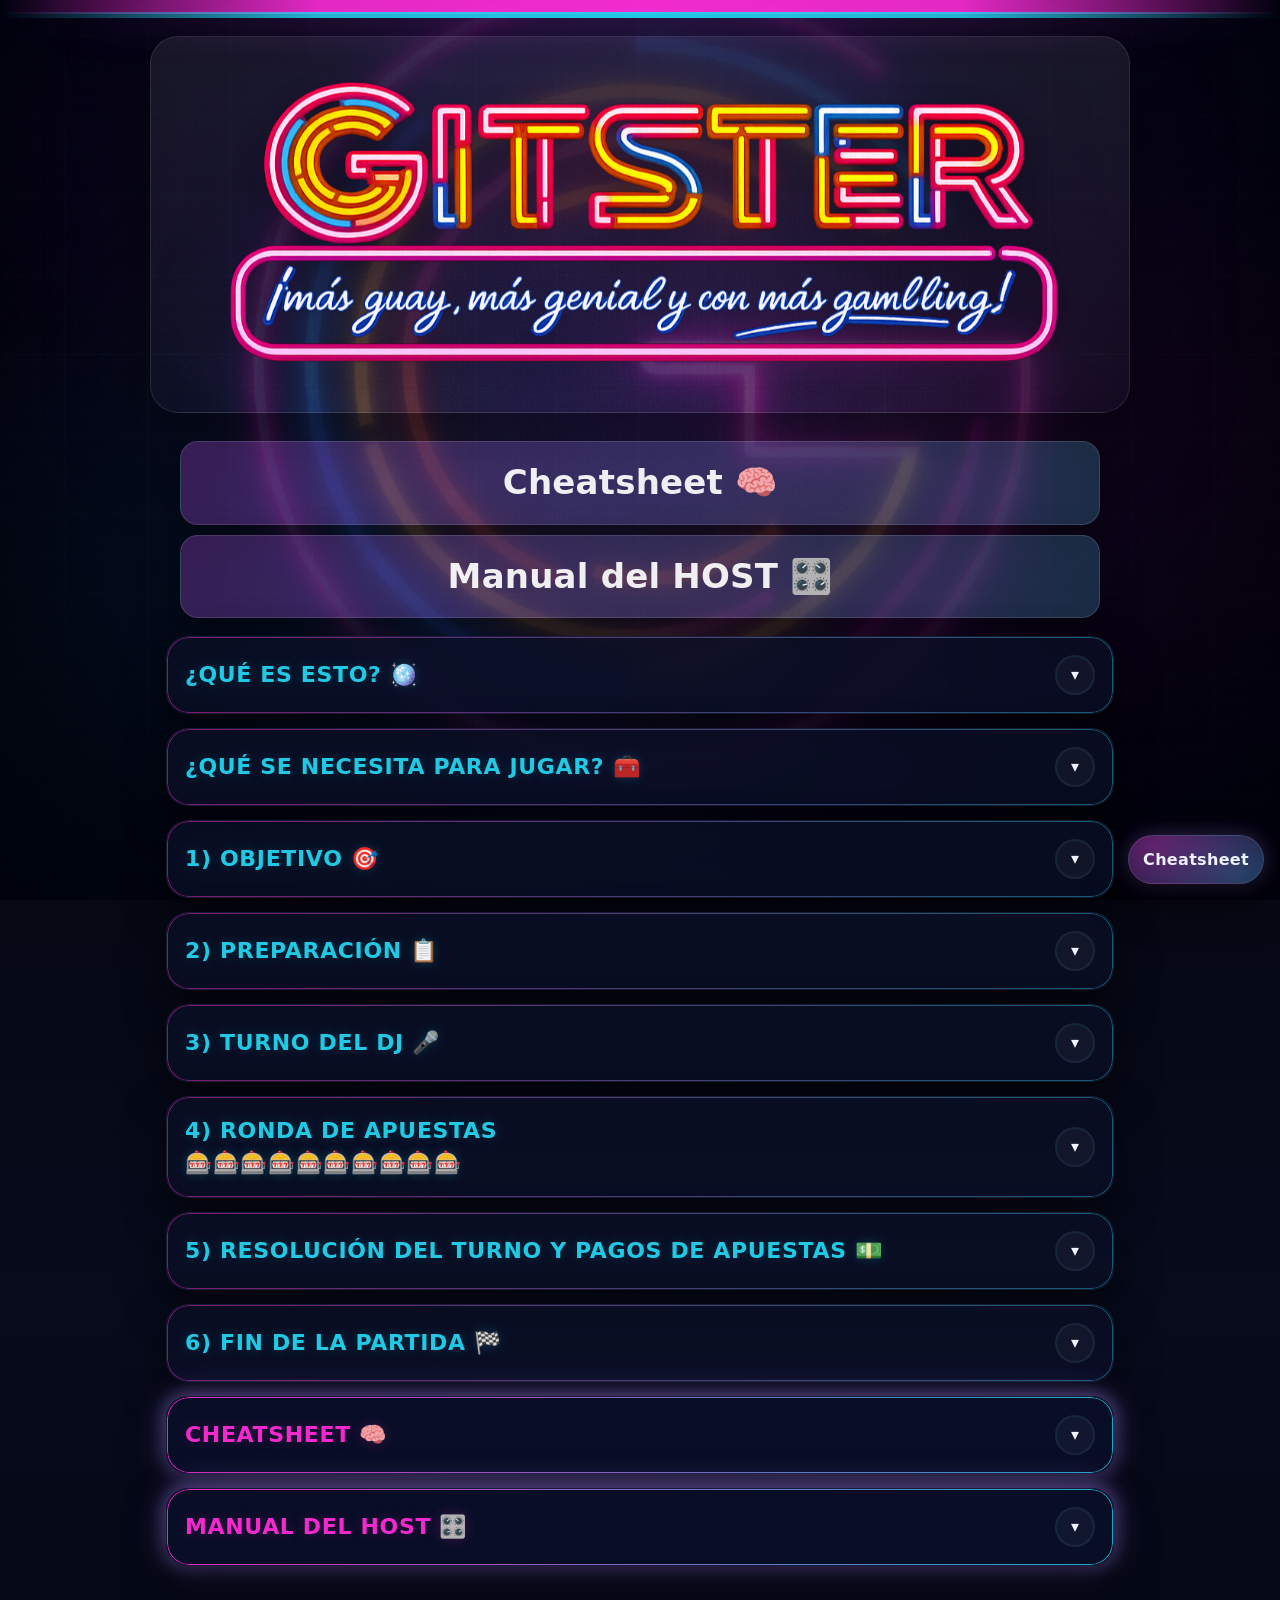
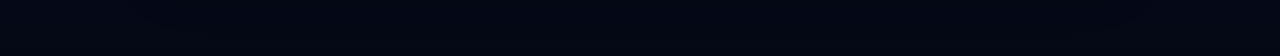
<file: docs/rules/es/index.html>
<!doctype html>
<html lang="es">
<head>
  <meta charset="utf-8" />
  <meta name="viewport" content="width=device-width,initial-scale=1,viewport-fit=cover" />
  <title>GITSTER</title>
  <meta name="color-scheme" content="dark" />
  <meta name="theme-color" content="#060814" />

  <!--
    ASSETS (obligatorio)
    Dentro de `docs/assets/` (al mismo nivel que este `index.html`) pon:
      - gitster_bg.png    (fondo)
      - gitster_hero.png  (hero: <strong>Título</strong> + sub<strong>Título</strong>)

    Nota: si el móvil te cachea la imagen antigua, cambia el `?v=1` a `?v=2` en este HTML.
  -->

  <style>
    :root{
      --bg0:#060814;
      --bg1:#070b1c;

      --ink:#eef2ff;
      --muted:#b8c0e6;

      --cyan:#22d3ee;
      --mag:#ff2bd6;

      --vio:#a78bfa;
      --amber:#f59e0b;
      --lime:#a3e635;
      --rose:#fb7185;

      --panel:#0a0f26cc;
      --panel2:#0a102ad9;

      --radius2:22px;
      --shadow: 0 18px 40px rgba(0,0,0,.55);
      --glowC: 0 0 18px rgba(34,211,238,.35), 0 0 42px rgba(34,211,238,.18);
      --glowM: 0 0 18px rgba(255,43,214,.35), 0 0 42px rgba(255,43,214,.18);
      --glowV: 0 0 18px rgba(167,139,250,.33), 0 0 42px rgba(167,139,250,.16);
      --glowA: 0 0 18px rgba(245,158,11,.25), 0 0 42px rgba(245,158,11,.12);
      --glowL: 0 0 18px rgba(163,230,53,.20), 0 0 42px rgba(163,230,53,.10);
      --glowR: 0 0 18px rgba(251,113,133,.25), 0 0 42px rgba(251,113,133,.12);

      --max: 980px;
}

    *{box-sizing:border-box}
    html,body{height:100%}
    html{scroll-behavior:smooth}
    body{
      margin:0;
      color:var(--ink);
      font: 16px/1.45 system-ui, -apple-system, Segoe UI, Roboto, Helvetica, Arial, "Apple Color Emoji","Segoe UI Emoji";
      background: linear-gradient(180deg, var(--bg0), var(--bg1) 45%, #040612 100%);
      overflow-x:hidden;
    }

    /* Fondo (Imagen A) */
    .bg{
      position:fixed;
      inset:0;
      z-index:-3;
      background:
        radial-gradient(1200px 700px at 50% 10%, rgba(124,58,237,.18), transparent 60%),
        radial-gradient(900px 700px at 70% 55%, rgba(255,43,214,.10), transparent 62%),
        radial-gradient(900px 700px at 25% 75%, rgba(34,211,238,.09), transparent 62%),
        url("../assets/gitster_bg.png?v=1");
      background-size: auto, auto, auto, cover;
      background-position: center, center, center, center;
      background-repeat:no-repeat;
      filter: saturate(1.05) contrast(1.02);
      transform: translateZ(0);
    }
    .bg::before{
      content:"";
      position:absolute;
      inset:0;
      pointer-events:none;
      background: linear-gradient(180deg, rgba(2,4,14,.70), rgba(2,4,14,.26) 42%, rgba(2,4,14,.78) 100%);
    }
    .bg::after{
      content:"";
      position:absolute;
      inset:0;
      pointer-events:none;
      opacity:.14;
      background-image:
        linear-gradient(to right, rgba(255,255,255,.08) 1px, transparent 1px),
        linear-gradient(to bottom, rgba(255,255,255,.08) 1px, transparent 1px);
      background-size: 64px 64px;
      mask-image: radial-gradient(900px 600px at 50% 25%, rgba(0,0,0,1), rgba(0,0,0,.35) 55%, rgba(0,0,0,.08) 85%, transparent 100%);
    }

    .scanlines{
      position:fixed;
      inset:0;
      z-index:-2;
      pointer-events:none;
      opacity:.07;
      background: repeating-linear-gradient(
        to bottom,
        rgba(255,255,255,.10) 0px,
        rgba(255,255,255,.10) 1px,
        transparent 2px,
        transparent 6px
      );
      mix-blend-mode: overlay;
    }

    .skip{
      position:absolute; left:-9999px; top:auto; width:1px; height:1px; overflow:hidden;
    }
    .skip:focus{
      left:12px; top:12px; width:auto; height:auto; padding:10px 12px;
      z-index:9999;
      border-radius:12px;
      background:#0b122b;
      border:1px solid rgba(34,211,238,.45);
      box-shadow:var(--glowC);
      color:var(--ink);
      text-decoration:none;
    }
    .sr-only{
      position:absolute !important;
      width:1px; height:1px;
      padding:0; margin:-1px;
      overflow:hidden; clip:rect(0,0,0,0);
      white-space:nowrap; border:0;
    }

    .top-bars{
      position:sticky;
      top:0;
      z-index:20;
      height:14px;
      background: linear-gradient(90deg, transparent, rgba(255,43,214,.9), rgba(255,43,214,.95), rgba(255,43,214,.9), transparent);
      filter: drop-shadow(0 6px 18px rgba(255,43,214,.25));
    }
    .top-bars::after{
      content:"";
      position:absolute;
      left:0; right:0; bottom:-4px;
      height:6px;
      background: linear-gradient(90deg, transparent, rgba(34,211,238,.85), rgba(34,211,238,.95), rgba(34,211,238,.85), transparent);
      filter: drop-shadow(0 6px 16px rgba(34,211,238,.18));
    }

    .wrap{
      max-width: var(--max);
      margin: 0 auto;
      padding: 6px 16px 90px; /* << más compacto, pega el contenido al hero */
    }

        /* HERO (imagen combinada: <strong>Título</strong> + sub<strong>Título</strong>) */
    .hero{
      padding: 22px 0 12px;
    }
    .hero-inner{
      width:min(var(--max), calc(100% - 28px));
      margin:0 auto;
      background: linear-gradient(180deg, rgba(255,255,255,.08), rgba(255,255,255,.03));
      border:1px solid rgba(255,255,255,.10);
      border-radius: 28px;
      box-shadow: 0 24px 90px rgba(0,0,0,.55);
      padding: clamp(14px, 3.2vw, 24px);
      text-align:center;
    }
    .hero-img{
      width: min(860px, 100%);
      height: auto;
      display:block;
      margin: 0 auto;
      filter: drop-shadow(0 18px 34px rgba(0,0,0,.55));
    }

    /* CTA grande a CHEATSHEET */
    .top-cta{
      width:min(var(--max), calc(100% - 28px));
      margin: 10px auto 18px;
      display:grid;
      gap:10px;
    }
    .cheat-cta{
      display:flex;
      align-items:center;
      justify-content:center;
      gap:12px;
      width:100%;
      padding: 16px 18px;
      border-radius: 18px;
      text-decoration:none;
      font-weight: 900;
      font-size: clamp(20px, 5.5vw, 34px);
      letter-spacing:.2px;
      color: rgba(255,255,255,.92);
      background: linear-gradient(90deg, rgba(200,90,255,.26), rgba(90,210,255,.20));
      border: 1px solid rgba(255,255,255,.12);
      box-shadow: 0 16px 40px rgba(0,0,0,.45);
      -webkit-tap-highlight-color: transparent;
    }
    .cheat-cta:active{transform: translateY(1px)}
    .cheat-cta:focus-visible{outline:3px solid rgba(90,210,255,.55); outline-offset:3px}


    .accordion{
      display:grid;
      gap: 14px;
      margin-top: 10px; /* << pegado al hero */
    }

    details.panel{
      border-radius: var(--radius2);
      background: var(--panel);
      border: 1px solid rgba(255,255,255,.06);
      box-shadow: var(--shadow);
      overflow:hidden;
      position:relative;
      backdrop-filter: blur(10px);
      -webkit-backdrop-filter: blur(10px);
    }

    details.panel::before{ content:none; }
    @supports ((-webkit-mask-composite: xor) or (mask-composite: exclude)) {
      details.panel::before{
        content:"";
        position:absolute;
        inset:0;
        pointer-events:none;
        border-radius: inherit;
        padding: 1px;
        background: linear-gradient(90deg, rgba(255,43,214,.75), rgba(34,211,238,.65));
        -webkit-mask: linear-gradient(#000 0 0) content-box, linear-gradient(#000 0 0);
        -webkit-mask-composite: xor;
        mask-composite: exclude;
        opacity:.65;
      }
    }

    details.panel.featured{
      box-shadow: var(--shadow), var(--glowM), var(--glowC);
      background: var(--panel2);
    }
    @supports ((-webkit-mask-composite: xor) or (mask-composite: exclude)) {
      details.panel.featured::before{
        opacity:.95;
        background: linear-gradient(90deg, rgba(255,43,214,.95), rgba(34,211,238,.85));
      }
    }

    summary{
      list-style:none;
      cursor:pointer;
      padding: 18px 18px;
      user-select:none;
      display:flex;
      align-items:center;
      gap:12px;
      position:relative;
      outline:none;
      -webkit-tap-highlight-color: transparent;
    }
    summary::-webkit-details-marker{display:none}

    .sum-title{
      font-weight: 900;
      letter-spacing: .03em;
      font-size: clamp(18px, 2.2vw, 22px);
    }
    .sum-title .kicker{
      color: rgba(34,211,238,.95);
      text-shadow: 0 0 12px rgba(34,211,238,.22);
    }
    details.featured .sum-title .kicker{
      color: rgba(255,43,214,.95);
      text-shadow: 0 0 14px rgba(255,43,214,.22);
    }

    .caret{
      margin-left:auto;
      width: 40px;
      height: 40px;
      border-radius: 999px;
      display:grid;
      place-items:center;
      background: rgba(255,255,255,.04);
      border: 1px solid rgba(255,255,255,.06);
      box-shadow: inset 0 0 0 1px rgba(34,211,238,.10);
      transition: transform .25s ease, box-shadow .25s ease;
      flex: 0 0 auto;
    }
    details.is-open .caret{
      transform: rotate(180deg);
      box-shadow: inset 0 0 0 1px rgba(255,43,214,.18), 0 0 18px rgba(34,211,238,.18);
    }

    summary:focus-visible{
      box-shadow: 0 0 0 3px rgba(34,211,238,.35), 0 0 0 1px rgba(34,211,238,.55) inset;
      border-radius: 16px;
    }

    /* Contenido con acordeón controlado por JS (robusto en iPhone/WebViews) */
    .panel__content{
      padding: 0 18px;
      color: rgba(238,242,255,.96);
      overflow:hidden;
      max-height: 0px;
      transition: max-height .28s ease;
    }
    details.is-open .panel__content{
      padding-bottom: 18px;
    }

    .panel__content p{margin: 10px 0}
    .panel__content ul{margin: 10px 0 0; padding-left: 20px}
    .panel__content li{margin: 6px 0}
    .panel__content strong{color: #ffffff}

    .lead{color: rgba(238,242,255,.94); margin-top: 8px;}
    .mono{font-variant-numeric: tabular-nums}
    .muted{color: var(--muted)}

    /* Badges tipo píldora (para etiquetas como EMPATE, LÍMITE, etc.) */
    .tag{
      display:inline-flex;
      align-items:center;
      gap:6px;
      padding: 2px 10px;
      border-radius: 999px;
      font-weight: 900;
      letter-spacing: .03em;
      text-transform: uppercase;
      font-size: 12px;
      line-height: 1.6;
      color: rgba(255,255,255,.92);
      background: rgba(255,255,255,.06);
      border: 1px solid rgba(255,255,255,.12);
      box-shadow: inset 0 0 0 1px rgba(34,211,238,.10);
      white-space: nowrap;
    }
    .tag.mag{
      border-color: rgba(255,43,214,.40);
      box-shadow: inset 0 0 0 1px rgba(255,43,214,.16);
    }

    .callout{
      margin: 14px 0 10px;
      padding: 14px 14px;
      border-radius: 16px;
      background: rgba(8,12,32,.55);
      border: 2px solid rgba(34,211,238,.60);
      box-shadow: var(--glowC);
    }
    .callout.mag{ border-color: rgba(255,43,214,.70); box-shadow: var(--glowM); }
    .callout.violet{ border-color: rgba(167,139,250,.75); box-shadow: var(--glowV); }
    .callout.amber{ border-color: rgba(245,158,11,.70); box-shadow: var(--glowA); }
    .callout.lime{ border-color: rgba(163,230,53,.70); box-shadow: var(--glowL); }
    .callout.rose{ border-color: rgba(251,113,133,.75); box-shadow: var(--glowR); }
    .callout h4{
      margin:0 0 6px;
      letter-spacing:.02em;
    }

    /* FAQ: pregunta un poco más grande, pero menor que <strong>Título</strong> de sección */
    .faq h4{
      font-size: 18px;
      font-weight: 900;
    }

    .big-reminder{
      margin: 16px 0 6px;
      text-align:center;
      font-weight: 1000;
      letter-spacing:.06em;
      text-transform: uppercase;
      font-size: clamp(20px, 2.8vw, 28px);
      background: linear-gradient(90deg, rgba(255,43,214,.95), rgba(34,211,238,.95));
      -webkit-background-clip:text;
      background-clip:text;
      color:transparent;
      text-shadow: 0 0 18px rgba(255,43,214,.20), 0 0 22px rgba(34,211,238,.16);
      padding: 6px 0 0;
    }

    .fab{
      position:fixed;
      right: 16px;
      bottom: 16px;
      z-index: 50;
      border-radius: 999px;
      border: 1px solid rgba(255,255,255,.10);
      background:
        radial-gradient(220px 140px at 20% 20%, rgba(255,43,214,.35), transparent 65%),
        radial-gradient(220px 140px at 80% 80%, rgba(34,211,238,.28), transparent 65%),
        rgba(10,16,42,.80);
      color: var(--ink);
      padding: 12px 14px;
      font-weight: 900;
      letter-spacing:.02em;
      cursor:pointer;
      box-shadow: var(--shadow), 0 0 22px rgba(255,43,214,.20), 0 0 22px rgba(34,211,238,.16);
      backdrop-filter: blur(8px);
      -webkit-backdrop-filter: blur(8px);
      text-decoration:none;
      display:inline-flex;
      align-items:center;
      gap:10px;
      -webkit-tap-highlight-color: transparent;
    }
    .fab:focus-visible{
      outline: none;
      box-shadow: var(--shadow), 0 0 0 3px rgba(34,211,238,.35), 0 0 0 1px rgba(34,211,238,.55) inset;
    }

    @media (prefers-reduced-motion: reduce){
      html{scroll-behavior:auto}
      .caret, .fab, .panel__content{transition:none !important}
    }
    .subtle{opacity:.78; font-size:.95em;}
  /* Spacing for action bullets in TURNO DEL DJ */
  #sec-3 .content-inner ul{margin:0 0 .85rem 0;}
  #sec-3 .content-inner ul li{margin:.85rem 0;}
</style>
</head>

<body>
  <div class="bg" aria-hidden="true"></div>
  <div class="scanlines" aria-hidden="true"></div>

  <a class="skip" href="#contenido">Saltar al contenido</a>
  <div class="top-bars" aria-hidden="true"></div>

  <header class="hero">
  <div class="hero-inner">
    <h1 class="sr-only">GITSTER — ¡más guay, más genial y con más gambling!</h1>
    <img class="hero-img" src="../assets/gitster_hero.png?v=1" alt="GITSTER — ¡más guay, más genial y con más gambling!" loading="eager" decoding="async" />
  </div>
</header>

  <main id="contenido" class="wrap">

  <div class="top-cta">
    <a class="cheat-cta" href="#cheatsheet" aria-label="Ir a la Cheatsheet">Cheatsheet <span aria-hidden="true">🧠</span></a>
    <a class="cheat-cta" href="#host" aria-label="Ir al Manual del HOST">Manual del HOST <span aria-hidden="true">🎛️</span></a>
  </div>

    <section class="accordion" aria-label="Reglas GITSTER (acordeones)">

      

      <details class="panel" id="que-es">
        <summary aria-label="Abrir sección ¿QUÉ ES ESTO?">
          <span class="sum-title"><span class="kicker">¿QUÉ ES ESTO? 🪩</span></span>
          <span class="caret" aria-hidden="true">▾</span>
        </summary>
        <div class="panel__content">
          <div class="content-inner">
            <p class="lead">
              <strong>GITSTER</strong> es un juego basado en tu propia música y la de tu grupo de amigos 🪩<br/>
              El objetivo del juego es colocar cada canción en el sitio correcto de tu línea temporal (<strong>Timeline</strong>) ⌛<br/>
              Lo más importante es saber <strong>de qué época</strong> son las canciones que suenen, pero conocer sus
              <strong>Títulos</strong> y <strong>Artistas</strong> te permitirá ganar <strong>fichas</strong> para apostar contra otros jugadores 🪙
            </p>
          </div>
        </div>
      </details>

      <details class="panel" id="necesitas">
        <summary aria-label="Abrir sección ¿QUÉ SE NECESITA PARA JUGAR?">
          <span class="sum-title"><span class="kicker">¿QUÉ SE NECESITA PARA JUGAR? 🧰</span></span>
          <span class="caret" aria-hidden="true">▾</span>
        </summary>
        <div class="panel__content">
          <div class="content-inner">
            <ul>
              <li><strong>La app GITSTER</strong> en el móvil de cada jugador 📱<br/><span class="muted">Un móvil hará de <strong>HOST</strong> (pone la música y arbitra) y el resto serán los <strong>mandos</strong> de los demás jugadores</span></li>
              <li><strong>Spotify Premium</strong> en el móvil del HOST 🎧</li>
              <li><strong>Una playlist de Spotify por cada jugador</strong> <span class="muted">(de ahí salen las canciones del juego)</span> 🎶</li>
              <li><strong>Un altavoz</strong> (opcional pero recomendado) 🔊</li>
            </ul>
          </div>
        </div>
      </details>

      <details class="panel" id="sec-1">
        <summary aria-label="Abrir sección 1) OBJETIVO">
          <span class="sum-title"><span class="kicker">1) OBJETIVO 🎯</span></span>
          <span class="caret" aria-hidden="true">▾</span>
        </summary>
        <div class="panel__content">
          <div class="content-inner">
            <p>Construir tu línea temporal (<strong>Timeline</strong>) colocando canciones (<strong>discos</strong>) en <strong>ORDEN CRONOLÓGICO</strong> (antes/después) ⌛</p>
            <p>Gana el primero que llegue a <strong>6 discos</strong> —<strong>8</strong> si sois tres o menos— con <strong>2 de ventaja</strong> sobre el segundo <span class="muted">(y si nadie destaca, a los 8 o 10, respectivamente, el ganador se decide en una GRAN FINAL)</span> 🏁</p>
            <p class="muted">(El <strong>Año Exacto</strong> <strong>NO</strong> hace falta para colocar; solo sirve para <strong>ganar fichas apostando</strong>)</p>
          </div>
        </div>
      </details>

      <details class="panel" id="sec-2">
        <summary aria-label="Abrir sección 2) PREPARACIÓN">
          <span class="sum-title"><span class="kicker">2) PREPARACIÓN 📋</span></span>
          <span class="caret" aria-hidden="true">▾</span>
        </summary>
        <div class="panel__content">
          <div class="content-inner">
            <ul>
              <li>El HOST abre la <strong>sala</strong> y el resto entra desde su móvil 🛜<br/>
                Cada uno escribe <strong>su mote</strong> y elige <strong>su playlist</strong> de la lista 📝<br/>
                Se puede jugar en equipo: varias playlists con el <strong>MISMO mote</strong> = <strong>un solo equipo</strong> que las junta todas 🤝</li>
              <li>La app junta todas las playlists en <strong>un solo saco</strong> de canciones y reparte
                <strong>1 disco inicial</strong> a cada Timeline 💿
                y <strong>3 fichas de apuesta</strong> a cada jugador 🪙🪙🪙</li>
            </ul>
          </div>
        </div>
      </details>

      <details class="panel" id="sec-3">
        <summary aria-label="Abrir sección 3) TURNO DEL DJ">
          <span class="sum-title"><span class="kicker">3) TURNO DEL DJ 🎤</span></span>
          <span class="caret" aria-hidden="true">▾</span>
        </summary>
        <div class="panel__content">
          <div class="content-inner">
            <p>La app le saca un disco al DJ y éste decide qué hacer:</p>

            <ul>
              <li><strong>&nbsp;JUGAR NORMAL</strong> 🎵<br/>Escuchar la canción, <strong>arrastrar el disco</strong> a su hueco de la Timeline 🕒<br/>e intentar adivinar <strong><strong>Título</strong></strong> y <strong>Artista(s)</strong> 🎵🎤</li>
            </ul>

            <div class="callout lime" role="note" aria-label="Nota EL DJ APUESTA GRATIS">
              <p><strong style="color: rgba(163,230,53,.95)">EL DJ APUESTA GRATIS</strong> – Adivinar Título y Artista <strong>NO le cuesta ninguna ficha</strong> al DJ: solo puede ganar 🤑<br/>Los dice <strong>en voz alta</strong> nada más colocar el disco, antes de que se abran las apuestas <span class="muted">(la app le suelta un aviso para que no se le olvide) 🎤</span></p>
            </div>

            <div class="callout violet" role="note" aria-label="Nota RITMO">
              <p><strong style="color: rgba(167,139,250,.95)">RITMO</strong> – Se RECOMIENDA escuchar la canción <strong>HASTA EL ESTRIBILLO</strong> (incluido), pero <strong>NO</strong> escucharla entera ⏱️</p>
            </div>

            <ul>
              <li><strong>&nbsp;REMIX</strong> 🎲<br/>El DJ paga fichas para <strong>descartar</strong> el disco y que la app le saque otro 🤞</li>
              <p>Coste por turno (acumulativo):<br/>el primer remix del turno cuesta<br/><strong>1 ficha</strong>, el segundo <strong>2</strong>, el tercero <strong>3</strong>;<br/>y así sucesivamente 📈</p>
            </ul>

            <div class="callout mag" role="note" aria-label="Nota FORZAR REMIX">
              <p><strong style="color: rgba(255,43,214,.95)">FORZAR REMIX</strong> – Mientras suena la canción (y <strong>antes</strong> de que el DJ confirme la colocación), cualquier jugador puede pagar <strong>3 fichas</strong> para obligarle a un <strong>REMIX</strong> 😈</p>
            </div>

            <ul>
              <li><strong>&nbsp;COMPRAR EL DISCO</strong> 💸<br/>Pagando <strong>5 fichas</strong>, el DJ se salta el turno y el disco se coloca automáticamente en su sitio correcto de la Timeline 🧐</li>
              <p>En ese turno, <strong>NO HABRÁ</strong><br/><strong>RONDA DE APUESTAS</strong> 🚫<br/><span class="muted">y el DJ tampoco cobrará por Título o Artista</span></p>
            </ul>

            <div class="callout" role="note" aria-label="Nota LEY DE LA VENTAJA">
              <p><strong style="color: rgba(34,211,238,.95)">LEY DE LA VENTAJA I</strong> – El jugador que tenga más discos <strong>NO PUEDE COMPRAR</strong> salvo que <strong>TODOS</strong> vayáis empatados; pero sí puede hacer <strong>REMIX</strong> ⚖️</p>
              <p>Además, nadie, vaya como vaya, puede <strong>comprar el disco que le da la victoria</strong>: ese hay que jugárselo 🚫</p>
            </div>

            <div class="callout mag" role="note" aria-label="Nota ROBAR EL DISCO">
              <p><strong style="color: rgba(255,43,214,.95)">ROBAR EL DISCO</strong> 🦹 – Mientras suena la canción (y <strong>antes</strong> de que se cierre la escucha), cualquier jugador que NO tenga el disco puede pagar <strong>9 fichas</strong> para <strong>quitárselo al DJ</strong> y jugársela a colocarlo <strong>en SU propia Timeline</strong></p>
              <ul>
                <li>Al ladrón <strong>no</strong> se le puede forzar REMIX, pero sí se le puede <strong>re-robar</strong> el disco antes de que cierre su colocación (encadenando robos) 🔁</li>
                <li>El <strong>DJ robado NO pierde el turno de adivinar</strong>: sigue pudiendo ganar fichas por adivinar <strong>Título</strong> y <strong>Artista</strong> aunque le hayan robado 😤</li>
              </ul>
            </div>

            <p><strong>PROPINA AL DJ</strong>: cada vez que te toque ser DJ y tengas <strong>menos de 3 fichas</strong>, te regalamos una adicional <del>por pasar por la casilla de salida</del></p>
          </div>
        </div>
      </details>

      <details class="panel" id="sec-4">
        <summary aria-label="Abrir sección 4) RONDA DE APUESTAS">
          <span class="sum-title"><span class="kicker">4) RONDA DE APUESTAS<br/>🎰🎰🎰🎰🎰🎰🎰🎰🎰🎰</span></span>
          <span class="caret" aria-hidden="true">▾</span>
        </summary>
        <div class="panel__content">
          <div class="content-inner">
            <p>En cuanto el DJ coloque su disco, el HOST abrirá las apuestas, ¡así que hay que estar atentos y tener <strong>reflejos</strong>! 🏁</p>

            <p>Se puede apostar a una o a cualquier número de las siguientes categorías:</p>
            <ul>
              <li><strong>Orden Cronológico</strong> 🕒<br/>Cuesta <strong>2 fichas</strong> y es apostar a que el DJ <strong>HA FALLADO</strong> al colocar el disco en su Timeline: te permite elegir <strong>TÚ</strong> el hueco que crees correcto</li>
              <li><strong>Título</strong> 🎵<br/>Te juegas una ficha (<strong>doble o nada</strong>) a que te sabes el título de la canción</li>
              <li><strong>Artista(s)</strong> 🎤<br/>Lo mismo para el artista de la canción, aunque si te sabes un <strong>featuring</strong> tienes la posibilidad de ganar <strong>2 fichas</strong> (triple o nada baby). Eso sí, si te la juegas a decir artistas secundarios y fallas al menos uno, pierdes la ficha que has apostado</li>
              <li><strong>Álbum</strong> 💿<br/>Te juegas una ficha (<strong>doble o nada</strong>) a que te sabes el álbum de la canción</li>
              <li><strong>Año</strong> 📆<br/>Te juegas una ficha (<strong>triple o nada</strong>) a que te sabes el año exacto de la canción</li>
              <li>También puedes <strong>PASAR</strong> y no apostar a nada 🤷‍♀️</li>
            </ul>
            <p>Evidentemente, todas las apuestas tienen que ser distintas a lo que haya dicho el DJ o un jugador que haya apostado antes que tú</p>
            <p>Puedes <strong>cambiar de idea</strong> mientras la ronda de apuestas siga abierta volviendo a pulsar el botón de la apuesta de la que te arrepientas 🔄</p>

            <div class="callout violet" role="note" aria-label="Nota ORDEN DE APUESTAS">
              <p><strong style="color: rgba(167,139,250,.95)">ORDEN DE APUESTAS</strong> – Varios jugadores pueden apostar a la <strong>misma categoría</strong> y tendrán oportunidad de adivinar <strong>en el orden en el que hayan pulsado</strong> el botón de apuesta, ¡así que la velocidad es clave! 🏁</p>
              <p>Si alguien te quita la apuesta porque adivinó antes que tú <span class="muted">(ej.: «jo, ese título lo iba a decir yo»)</span>, el HOST se encargará de <strong>devolverte la ficha</strong> que hayas apostado. Lo que penaliza es <strong>fallar</strong>, no <strong>apostar</strong> ☝️😌</p>
            </div>

            <div class="callout rose" role="note" aria-label="Nota LÍMITE">
              <p><strong style="color: rgba(251,113,133,.95)">LÍMITE DE FICHAS</strong> – <strong>¡NO&nbsp;SE&nbsp;PUEDEN ACUMULAR MÁS DE 10 FICHAS!</strong> ⚠️<br/>
                <span class="muted">Al llegar al tope, la app avisa: «😱 TOPE 10/10 · las fichas que fueses a ganar se PIERDEN 😤 · ¡Fuerza remix, roba o compra discos! 🔥»</span></p>
            </div>

            <div class="callout" role="note" aria-label="Nota LEY DE LA VENTAJA II, ahora es personal">
              <p><strong style="color: rgba(34,211,238,.95)">LEY DE LA VENTAJA II, ahora es personal</strong> – Los jugadores que vayan en cabeza (tengan más discos) <strong>TAMPOCO PUEDEN APOSTAR A ORDEN CRONOLÓGICO</strong>, salvo que todos vayáis empatados ⚖️</p>
            </div>

          </div>
        </div>
      </details>

      <details class="panel" id="sec-5">
        <summary aria-label="Abrir sección 5) RESOLUCIÓN DEL TURNO Y PAGOS DE APUESTAS">
          <span class="sum-title"><span class="kicker">5) RESOLUCIÓN DEL TURNO Y PAGOS DE APUESTAS 💵</span></span>
          <span class="caret" aria-hidden="true">▾</span>
        </summary>
        <div class="panel__content">
          <div class="content-inner">
            <p>Cuando todo el mundo haya cantado sus apuestas, el HOST revela el disco:</p>
            <ul>
              <li>Si el DJ (o el ladrón) lo colocó bien en la Timeline, se lo queda 👍</li>
              <li>En caso contrario, se descarta, <strong>a excepción</strong> de que alguien hubiese apostado al <strong>Orden Cronológico</strong> y haya acertado, en cuyo caso lo coloca en su propia Timeline 🎉</li>
            </ul>

            <p>A continuación la app reparte las fichas (empezando por el DJ):</p>

            <ul>
              <li>Para el DJ, <strong>siempre y cuando haya colocado bien el disco en su Timeline</strong> (en caso contrario, NO cobra):
                <ul>
                  <li><strong>Título</strong>: <strong>+1</strong> 🙂</li>
                  <li><strong>Artista</strong> principal: <strong>+1</strong> · <strong>Featuring</strong>: <strong>+2</strong> 😊</li>
                </ul>
              </li>
              <li>Para el resto de jugadores (apuestas contra la banca):
                <ul>
                  <li><strong>Orden Cronológico</strong>: si el DJ falla y tú colocaste bien, <strong>te llevas el disco</strong> 🎉; si acertáis los dos, <strong>DISCO DE PLATINO</strong> (ver abajo) 💿; en cualquier otro caso pierdes tus <strong>2 fichas</strong> y no te llevas nada ☠️</li>
                  <li><strong>Título</strong>: <strong>+1</strong> 🙂</li>
                  <li><strong>Artista</strong>: principal <strong>+1</strong> · Featuring <strong>+2</strong> 😊</li>
                  <li><strong>Álbum</strong>: <strong>+1</strong> 🙂</li>
                  <li><strong>Año Exacto</strong>: <strong>+2</strong> 🤩🥳</li>
                  <li>Si has fallado tu apuesta de Título/Artista/Álbum/Año, tu ficha se pierde (<strong>-1</strong>) 😭</li>
                  <li>Si <strong>no llegaste a contestar</strong> porque alguien de delante acertó, <strong>recuperas tu ficha</strong> y te quedas igual (<strong>0</strong>) 😐</li>
                  <li>Si has pasado (no has apostado), eres un cagao y te quedas igual 💩</li>
                </ul>
              </li>
            </ul>

            <div class="callout rose" role="note" aria-label="Nota TITULITIS">
              <p><strong style="color: rgba(251,113,133,.95)">TITULITIS</strong> – Para que se dé por buena una apuesta de <strong>Título</strong>, hay que decirlo <strong>(casi) PERFECTO</strong>, con sus artículos, sus palabras pequeñitas y demás ☝️🤓<br/>Lo único que se puede permitir no decir son los "subtítulos" que van entre paréntesis<br/>Ej.: Para <strong>Blue (Da Ba Dee)</strong>, de Eiffel 65, vale con <strong>"Blue"</strong> <span class="muted">(pero quién diantres dice sólo "Blue" para Blue (Da Ba Dee)?!)</span></p>
            </div>

            <div class="callout rose" role="note" aria-label="Nota ARTISTA PRINCIPAL O FEAT">
              <p><strong style="color: rgba(251,113,133,.95)">¿ARTISTA PRINCIPAL O FEAT?</strong> – Acertar el <strong>principal</strong> paga <strong>+1</strong>; acertar un <strong>feat</strong> o invitado paga <strong>+2</strong> 🙈🙉🙊<br/><strong>El artista es UNA sola apuesta</strong>: si te lanzas a los secundarios y fallas uno, <strong>PIERDES TU FICHA</strong>, ni siquiera cobras el +1 del principal que sí habías dicho bien ☠️<br/><span class="muted">Vale para el DJ y para los apostantes: quien se moja con los feats, se moja del todo</span></p>
            </div>

            <div class="callout lime" role="note" aria-label="Nota DISCO DE PLATINO">
              <p><strong style="color: rgba(163,230,53,.95)">DISCO DE PLATINO 💿</strong> (los dos habéis acertado)</p>
              <p>Si el año de la canción <strong>EMPATA</strong> con uno que ya está en la Timeline, hay <strong>DOS huecos válidos</strong> (justo antes y justo después de ese año) 🤯</p>
              <p><span class="muted">Ej.: la Timeline tiene …2016, <strong>2019</strong>, 2026… y sale una canción de <strong>2019</strong>: vale entre 2016 y 2019, y también entre 2019 y 2026</span></p>
              <p>Si el DJ (o el ladrón) colocó en uno y tú apostaste <strong>Orden Cronológico</strong> al otro, <strong>nadie ha fallado</strong>: el disco <strong>se coloca en ambas Timelines</strong> 💥</p>
              <ul>
                <li>El DJ (o el ladrón) <strong>se queda su disco</strong> 👍</li>
                <li>Tú colocas <strong>una copia</strong> en tu propia Timeline 🎉</li>
                <li>La copia <strong>la pagas con tu apuesta</strong>: dejas tus <strong>2 fichas</strong> 🪙</li>
              </ul>
            </div>

            <div class="big-reminder">¡RECORDAD EL LÍMITE MÁXIMO DE 10 FICHAS!</div>
          </div>
        </div>
      </details>

      <details class="panel" id="sec-6">
        <summary aria-label="Abrir sección 6) FIN DE LA PARTIDA">
          <span class="sum-title"><span class="kicker">6) FIN DE LA PARTIDA 🏁</span></span>
          <span class="caret" aria-hidden="true">▾</span>
        </summary>
        <div class="panel__content">
          <div class="content-inner">            
            <p>Al terminar cada <strong>RONDA</strong> <span class="muted">(cuando el turno vuelve a quien abrió la partida y todos los DJs han pinchado el mismo nº de veces ↩️)</span>, la app comprueba quién ha ganado:</p>
            <ul>
              <li>Con <strong>6 discos o más</strong> —<strong>8</strong> si sois tres o menos— y una <strong>diferencia ≥ 2</strong> sobre el segundo, se gana ahí mismo <span class="muted">(6–4, 7–5…)</span> 🎾</li>
              <li>Si no hay esa diferencia, <strong>otra ronda</strong> 🔁</li>
              <li>En cuanto alguien llega a <strong>8 discos</strong> —<strong>10</strong> si sois tres o menos—, esa es la <strong>última ronda normal</strong>: lo siguiente es la GRAN FINAL 🪩</li>
            </ul>

            <div class="callout amber" role="note" aria-label="Nota GRAN FINAL">
              <p><strong style="color: rgba(245,158,11,.95)">GRAN FINAL</strong> – Se clasifican <strong>todos los que estén en el listón de victoria</strong> —<strong>6</strong> discos, u <strong>8</strong> si sois tres o menos— 🪩<br/>
              Salen <strong>5 canciones</strong> con su título y su artista, <strong>sin sonar</strong>, y hay <strong>50 segundos</strong> para ordenarlas por año en tu móvil ⏱️<br/>
              <span class="muted">Gana quien deje bien más <strong>comparaciones</strong> (de las 10 posibles) y, si empatáis, quien lo dejara fijado antes</span><br/>
              <strong>La gran final manda sobre los discos</strong>: quien la gana, gana la partida 👑</p>
            </div>
          </div>
        </div>
      </details>

<details id="cheatsheet" class="panel featured">
        <summary aria-label="Abrir sección CHEATSHEET">
          <span class="sum-title"><span class="kicker">CHEATSHEET 🧠</span></span>
          <span class="caret" aria-hidden="true">▾</span>
        </summary>
        <div class="panel__content">
          <div class="content-inner">
            <ul>
  <li>Fichas iniciales: <span class="mono">3</span> 🪙🪙🪙</li>
  <li>Paga extra: <span class="mono">+1</span> ficha cada vez que te toca ser DJ, si llegas con menos de <span class="mono">3</span> 🪙</li>
  <li>Límite de fichas: <span class="mono">10</span> ⚠️</li>
  <li><strong>Remix</strong>: 1º cuesta <span class="mono">1</span>, 2º cuesta <span class="mono">2</span>, 3º cuesta <span class="mono">3</span>… (en el mismo turno) 🎲</li>
  <li><strong>Comprar disco</strong>: cuesta <span class="mono">5</span> fichas <strong>Y SÓLO SI NO VAS EN CABEZA</strong> 💸<br/><span class="muted">Ese turno no hay apuestas y el DJ no cobra por Título/Artista</span></li>
  <li><strong>FORZAR REMIX</strong> (putear al DJ): mientras suena (antes de que confirme la colocación), paga <span class="mono">3</span> fichas para forzarle un <strong>REMIX</strong> 😈</li>
  <li><strong>ROBAR EL DISCO</strong>: mientras suena (antes de cerrar la escucha), paga <span class="mono">9</span> fichas para quitarle la canción al DJ y colocarla en <strong>TU</strong> Timeline 🦹</li>
  <li>El DJ adivina Título/Artista <strong>GRATIS</strong>: solo puede ganar 🤑</li>
  <li>Las apuestas son una <strong>CARRERA</strong>: apuestas a lo que quieras y el orden de pulsación es el orden de contestar 🏁<br/><span class="muted">Título/Artista/Álbum: <span class="mono">1</span> ficha y pagan <span class="mono">+1</span> · Año Exacto: <span class="mono">1</span> ficha y paga <span class="mono">+2</span> (fallar cuesta <span class="mono">-1</span>) · Orden Cronológico: <span class="mono">2</span> fichas (apuestas a que el DJ FALLA). Si el de delante acierta, tú ni contestas ni pagas · si vas en cabeza o empatas arriba, NO PUEDES APOSTAR a Orden Cronológico</span> ⚖️</li>
  <li>Si fallas (al menos) un artista, pierdes la apuesta de <strong>Artista(s)</strong> ☠️</li>
  <li><strong>DISCO DE PLATINO</strong>: si el año empata y acertáis los dos huecos válidos, el disco se duplica 💿💿</li>
  <li>Se gana con <span class="mono">6</span>+ discos y <strong>diferencia ≥ 2</strong>, y se comprueba <strong>al final de cada RONDA</strong> (vuelta completa) ↩️<br/><span class="muted">Con <strong>tres jugadores o menos</strong> el listón sube a <span class="mono">8</span>. Al llegar alguien a <span class="mono">8</span> (o <span class="mono">10</span>), esa ronda es la última: lo resuelve la <strong>GRAN FINAL</strong> entre todos los que estén en el listón (≥ 6 o ≥ 8, respectivamente) 🪩</span></li>
</ul>
          </div>
        </div>
      </details>


      <details id="host" class="panel featured">
        <summary aria-label="Abrir sección MANUAL DEL HOST">
          <span class="sum-title"><span class="kicker">MANUAL DEL HOST 🎛️</span></span>
          <span class="caret" aria-hidden="true">▾</span>
        </summary>
        <div class="panel__content">
          <div class="content-inner">
            <p>El HOST no solo pone la música: <strong>es el árbitro</strong>. Esto es lo que solo puede y debe hacer él 🫡</p>

            <ul>
              <li><strong>La música la maneja el DJ desde su móvil</strong> 🎧<br/>Play, pausa, <strong>⏮ Replay</strong> y <strong>+10s</strong> salen en el mando del DJ, pero suenan desde el móvil del HOST, así que si tenéis altavoz, que sea éste el que esté conectado 🔊</li>
              <li><strong>⭐ Existe un botón</strong> que lleva a cualquier jugador a esa canción en su propio Spotify, por si quiere añadirla a su playlist 🎧 Cuando alguien abre la canción en Spotify desde su móvil, su nombre aparece <strong>en ámbar</strong> junto al logo de Spotify en la pantalla del HOST, mientras siga sonando esa canción. Como ha visto el título y el artista, <strong>no debería cobrar apuestas de esa ronda</strong>. La app no se lo impide, solo lo avisa, así que el que debe hacer de árbitro es el HOST</li>
              <li><strong>🔒 Cerrar apuestas</strong> cuando todo el mundo ha apostado o pasado</li>
              <li><strong>👀 Atender a las apuestas</strong> – Cuando el DJ tenga que adivinar Título y Artista y cuando los jugadores tengan que cantar sus apuestas <span class="muted">(hay avisos en sus respectivos momentos)</span>, el HOST debe estar atento para saber a quién pagarle sus fichas y para no revelar el disco antes de tiempo. Se pregunta <strong>de uno en uno y en el orden que marca la app</strong></li>
              <li><strong>🎞️ Revelar el disco</strong> una vez se hayan cantado todas las apuestas, <strong>NO ANTES</strong></li>
            </ul>

            <div class="callout violet" role="note" aria-label="Nota LOS BOTONES DE PAGO">
              <p><strong style="color: rgba(167,139,250,.95)">LOS BOTONES DE PAGO DE APUESTAS</strong> – El revelado tiene <strong>dos páginas</strong>, se pasa con las flechas ← → 💰</p>
              <p><strong>Página 1, el DJ.</strong> <strong>Título</strong>: ✗ o <strong>✓ (+1 🪙)</strong>. <strong>Artista</strong>: se va tocando y cicla ✗ → <strong>✓ Principal (+1 🪙)</strong> → <strong>✓ Featuring (+2 🪙)</strong></p>
              <p><strong>Página 2, los apostantes</strong>, agrupados por categoría y numerados por orden de cola. Cada botón cicla:</p>
              <ul>
                <li><strong>0 🪙</strong> – no llegó a contestar porque alguien de delante acertó: ni cobra ni paga <span class="muted">(recupera su ficha)</span></li>
                <li><strong>✗ -1 🪙</strong> – contestó y falló: pierde la ficha</li>
                <li><strong>✓ +1 🪙</strong> – acertó y cobra 1 ficha</li>
                <li><strong>✓ +2 🪙</strong> – en Artista <span class="muted">(si acertó el Featuring Y EL ARTISTA PRINCIPAL)</span> y en Año exacto</li>
              </ul>
              <p><span class="muted">Verde lo que cobra, rojo lo que paga, apagado lo que se devuelve</span> 🚦</p>
            </div>

            <div class="callout lime" role="note" aria-label="Nota CORREGIR EL AÑO">
              <p><strong style="color: rgba(163,230,53,.95)">CORREGIR EL AÑO</strong> ✏️ – En el revelado hay un campo <strong>«Año (corrígelo si está mal)»</strong>. Spotify se equivoca a menudo con las reediciones y los recopilatorios, y <strong>la curación de los años es del HOST</strong> 🧐</p>
              <p>Lo que teclees ahí <strong>manda sobre lo que dice Spotify</strong>, para la ronda en curso y para las siguientes partidas</p>
            </div>

            <ul>
              <li><strong>Resolver turno</strong> paga todo lo marcado y <strong>Siguiente turno ▶</strong> pasa al siguiente DJ</li>
              <li><strong>⬅ Atrás (corregir apuestas)</strong> deshace la resolución si te has equivocado juzgando, <strong>mientras no hayas pasado de turno</strong> ↩️</li>
              <li><strong>🔄 Reiniciar</strong> descarta el turno entero y devuelve al DJ a su decisión con una canción nueva <span class="muted">(para cuando el turno se lía de verdad)</span></li>
            </ul>

            <div class="big-reminder">Recuerda: un gran poder conlleva una gran responsabilidad</div>
          </div>
        </div>
      </details>

    </section>
  </main>

  <a class="fab" id="cheatsheetFab" href="#cheatsheet" aria-label="Ir a CHEATSHEET">Cheatsheet</a>

  <script>
(() => {
  const panels = Array.from(document.querySelectorAll('details.panel'));
  const DURATION = 280; // debe coincidir con el CSS (transition)

  const prefersReducedMotion = window.matchMedia && window.matchMedia('(prefers-reduced-motion: reduce)').matches;
  const smoothBehavior = prefersReducedMotion ? 'auto' : 'smooth';

  function getContent(d){
    return d.querySelector('.panel__content');
  }

  function setExpanded(d, expanded){
    const content = getContent(d);
    if (!content) {
      d.open = expanded;
      d.classList.toggle('is-open', expanded);
      return;
    }

    if (expanded) {
      d.open = true;
      d.classList.add('is-open');
      // animación: 0 -> scrollHeight
      content.style.maxHeight = content.scrollHeight + 'px';
    } else {
      // animación: scrollHeight -> 0
      d.classList.remove('is-open');
      content.style.maxHeight = content.scrollHeight + 'px';
      requestAnimationFrame(() => {
        content.style.maxHeight = '0px';
      });
      window.setTimeout(() => {
        d.open = false;
      }, prefersReducedMotion ? 0 : DURATION);
    }
  }

  function closeOthers(current){
    panels.forEach(p => {
      if (p !== current && p.open) setExpanded(p, false);
    });
  }

  // Init + click override (para animación + modo "solo una abierta")
  panels.forEach(d => {
    const summary = d.querySelector('summary');
    const content = getContent(d);

    // estado inicial
    d.classList.toggle('is-open', d.open);
    if (content) content.style.maxHeight = d.open ? (content.scrollHeight + 'px') : '0px';

    summary?.addEventListener('click', (e) => {
      e.preventDefault();
      const willOpen = !d.open;
      if (willOpen) closeOthers(d);
      setExpanded(d, willOpen);
    });
  });

  // Recalcula alturas al rotar / cambiar tamaño
  window.addEventListener('resize', () => {
    panels.forEach(d => {
      if (!d.open) return;
      const content = getContent(d);
      if (content) content.style.maxHeight = content.scrollHeight + 'px';
    });
  });

  // Jump + abrir un panel por su id (los botones grandes de arriba y el FAB)
  const JUMPS = ['cheatsheet', 'host'];

  function openPanel(id){
    const panel = document.getElementById(id);
    if (!panel) return;
    closeOthers(panel);
    setExpanded(panel, true);
    panel.scrollIntoView({ behavior: smoothBehavior, block: 'start' });
    history.replaceState(null, '', '#' + id);
  }

  JUMPS.forEach(id => {
    document.querySelectorAll('a[href="#' + id + '"]').forEach(a => {
      a.addEventListener('click', (e) => {
        e.preventDefault();
        openPanel(id);
      });
    });
  });

  // Si se entra con el hash puesto, ábrelo
  const landing = location.hash.slice(1);
  if (JUMPS.includes(landing)) {
    // deja que pinte 1 frame antes de calcular scrollHeight
    requestAnimationFrame(() => openPanel(landing));
  }
})();
</script>
</body>
</html>
</file>
